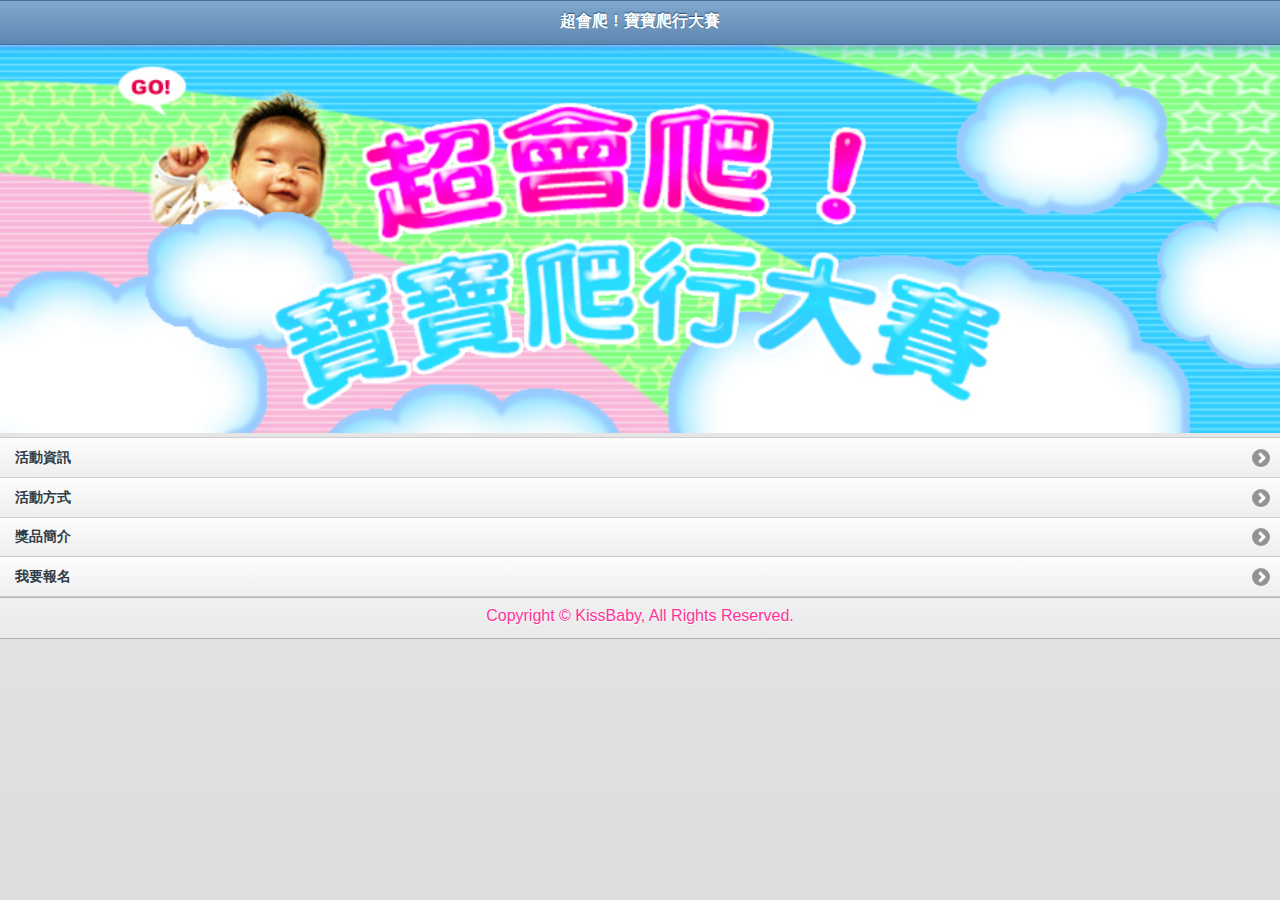
<file: index.html>
<!DOCTYPE html> 
<html>
<head>
<meta charset="utf-8">
<title>jQuery Mobile 網路應用程式</title>
<link href="jquery-mobile/jquery.mobile.theme-1.0.min.css" rel="stylesheet" type="text/css"/>
<link href="jquery-mobile/jquery.mobile.structure-1.0.min.css" rel="stylesheet" type="text/css"/>
<style type="text/css">
@import url("kissbaby.css");

img {
	height: auto;
	width: 100%;
}
</style>
<script src="jquery-mobile/jquery-1.6.4.min.js" type="text/javascript"></script>
<script src="jquery-mobile/jquery.mobile-1.0.min.js" type="text/javascript"></script>
</head> 
<body> 

<div data-role="page" id="page">
	<div data-role="header" data-theme="b">
		<h1>超會爬！寶寶爬行大賽</h1>
	</div>
	<img src="images/mainimg.jpg" width="950" height="288">
	<div data-role="content">	
		<ul data-role="listview">
			<li><a href="#page2">活動資訊</a></li>
            <li><a href="#page3">活動方式</a></li>
			<li><a href="#page4">獎品簡介</a></li>
<li><a href="#page5">我要報名</a></li>
		</ul>		
	</div>
	<div data-role="footer" data-theme="c">
		<h4>Copyright &copy; KissBaby, All Rights Reserved.</h4>
	</div>
</div>

<div data-role="page" id="page2">
	<div data-role="header" data-theme="b">
		<h1>活動資訊</h1>
	</div>
	<img src="images/title01.jpg" width="950" height="133">
	<div data-role="content" data-theme="b">
	  <p>您家的寶貝會爬了嗎？</p>
	  <p>快來參加 KissBaby 寶寶爬行大賽！</p>
	  <p>冠軍將獨得大獎一萬元禮卷，還有更多好康等著您喔！ <br>
      </p>
	  <ul>
	    <li>活動日期：12/23 (日) PM 2:50</li>
	    <li>活動地點：KissBaby 台北總店</li>
	    <li>報名期限：即日起至 12/17(一)</li>
      </ul><iframe src="https://www.google.com/maps/embed?pb=!1m18!1m12!1m3!1d3614.742002457672!2d121.5246919150064!3d25.04282818396829!2m3!1f0!2f0!3f0!3m2!1i1024!2i768!4f13.1!3m3!1m2!1s0x3442a97a6136e51f%3A0xd2134803b8545e0f!2zMTAw5Y-w5YyX5biC5Lit5q2j5Y2A5p2t5bee5Y2X6Lev5LiA5q61MTUtMeiZnw!5e0!3m2!1szh-TW!2stw!4v1575873201184!5m2!1szh-TW!2stw" width="600" height="450" frameborder="0" style="border:0;" allowfullscreen=""></iframe>
    </div>
	<div data-role="footer" data-theme="c">
		<h4>Copyright &copy; KissBaby, All Rights Reserved.</h4>
	</div>
</div>

<div data-role="page" id="page3">
	<div data-role="header" data-theme="b">
		<h1>活動方式</h1>
	</div>
	<img src="images/title02.jpg" width="950" height="133">
	<div data-role="content" data-theme="b">
      <div class="ui-grid-a">
        <div class="ui-block-a">
          <h3>報名方式</h3>
          <ul>
            <li>請從首頁點選「我要報名」鈕, 進入該頁面輸入您的報名資料。</li>
            <li>本網站收到報名訊息後，會立刻發送 Email 確認報名資料, 確認後即可獲得參加憑證。</li>
            <li>活動當日請憑證入場。</li>
          </ul>
        </div>
        <div class="ui-block-b">
          <h3>活動流程與注意事項</h3>
          <ul>
            <li>活動開始時間：PM 02:50 </li>
            <li>開放入場時間：PM 01:30</li>
            <li>建議您提前抵達現場，以聽取現場流程說明。</li>
            <li>請自行準備能吸引寶寶爬行的玩具或物品。</li>
          </ul>
        </div>
      </div>
	</div>
	<div data-role="footer" data-theme="c">
		<h4>Copyright &copy; KissBaby, All Rights Reserved.</h4>
	</div>
</div>

<div data-role="page" id="page4">
	<div data-role="header" data-theme="b">
		<h1>獎品簡介</h1>
	</div>
	<img src="images/title03.jpg" width="950" height="133">
	<div data-role="content">
	  <div data-role="collapsible-set">
	    <div data-role="collapsible" data-theme="b">
	      <h3>報名獎： 5 名</h3>
	      <p>前 5 位報名的寶寶, 致贈 KissBaby 新型奶瓶一個</p>
        </div>
	    <div data-collapsed="true" data-role="collapsible" data-theme="b">
	      <h3>投票獎： 10 名</h3>
	      <p>參與冠軍預測活動者, 抽出其中 10 名, 致贈 KissBaby 禮券 $500 元</p>
        </div>
	    <div data-collapsed="true" data-role="collapsible" data-theme="b">
	      <h3>活動獎： 3 名</h3>
	      <p>現場參加活動獲得前 3 名的寶寶, 還可獲得下列大獎： </p>
	      <ul>
	        <li>頭獎 1 名：寶寶衣服 3 套 + KissBaby 禮券 $10000 元</li>
	        <li>貳獎 1 名：寶寶衣服 2 套 + KissBaby 禮券 $8000元</li>
	        <li>參獎 1 名：寶寶衣服 1 套 + KissBaby 禮券 $5000元</li>
          </ul>
        </div>
      </div>
	</div>
	<div data-role="footer" data-theme="c">
		<h4>Copyright &copy; KissBaby, All Rights Reserved.</h4>
	</div>
</div>

<div data-role="page" id="page5">
  <div data-role="header" data-theme="b">
    <h1>我要報名</h1>
  </div>
  <img src="images/title04.jpg" width="950" height="133">
  <div data-role="content" data-theme="b">
    <p>前五位報名者可獲得 KissBaby 新型奶瓶一個！行動要快唷</p>
    <form name="form1" method="get" action="mailto:service@flsg.com.tw">
      <div data-role="fieldcontain">
        <label for="textinput2">您的姓名:</label>
        <input type="text" name="textinput2" id="textinput2" value=""  />
      </div>
      <div data-role="fieldcontain">
        <label for="textinput">連絡電話:</label>
        <input type="text" name="textinput" id="textinput" value=""  />
      </div>
      <div data-role="fieldcontain">
        <label for="textarea">請寫下寶寶的姓名、年齡、注意事項:</label>
        <textarea cols="40" rows="8" name="textarea" id="textarea"></textarea>
        <input type="submit" value="寄出報名資料" />
      </div>
    </form>
    <p>&nbsp;</p>
  </div>
  <div data-role="footer" data-theme="c">
    <h4>Copyright &copy; KissBaby, All Rights Reserved.</h4>
  </div>
</div>
</body>
</html>
</file>
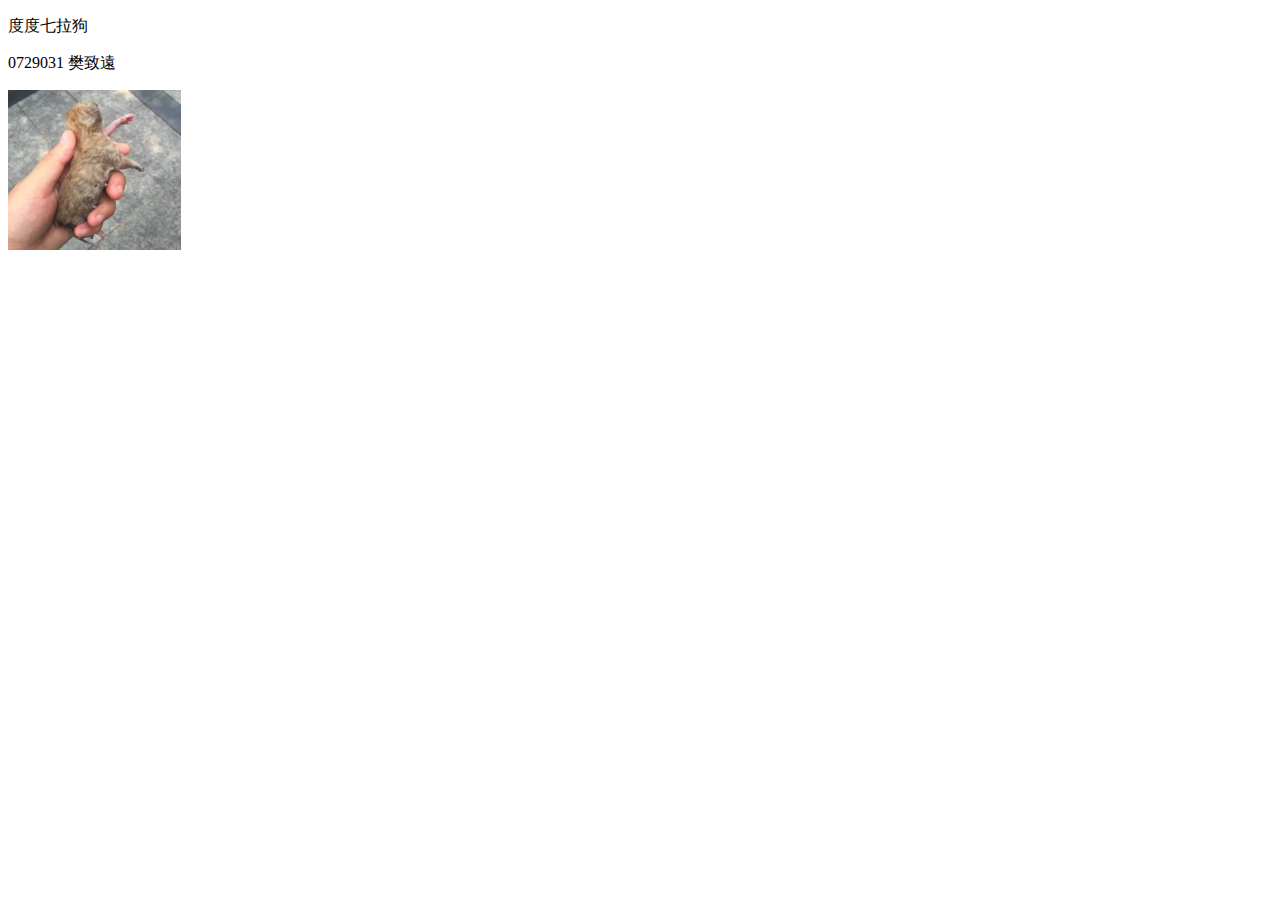
<file: 789.html>
<!DOCTYPE html PUBLIC "-//W3C//DTD XHTML 1.0 Transitional//EN" "http://www.w3.org/TR/xhtml1/DTD/xhtml1-transitional.dtd">
<html xmlns="http://www.w3.org/1999/xhtml">
<head>
<meta http-equiv="Content-Type" content="text/html; charset=utf-8" />
<title>無標題文件</title>
</head>

<body>
<p>度度七拉狗
</p>
<p>0729031 樊致遠</p>
<p><img src="1521033221401nq718r9176.jpg" width="173" height="160" /></p>
</body>
</html>
</file>
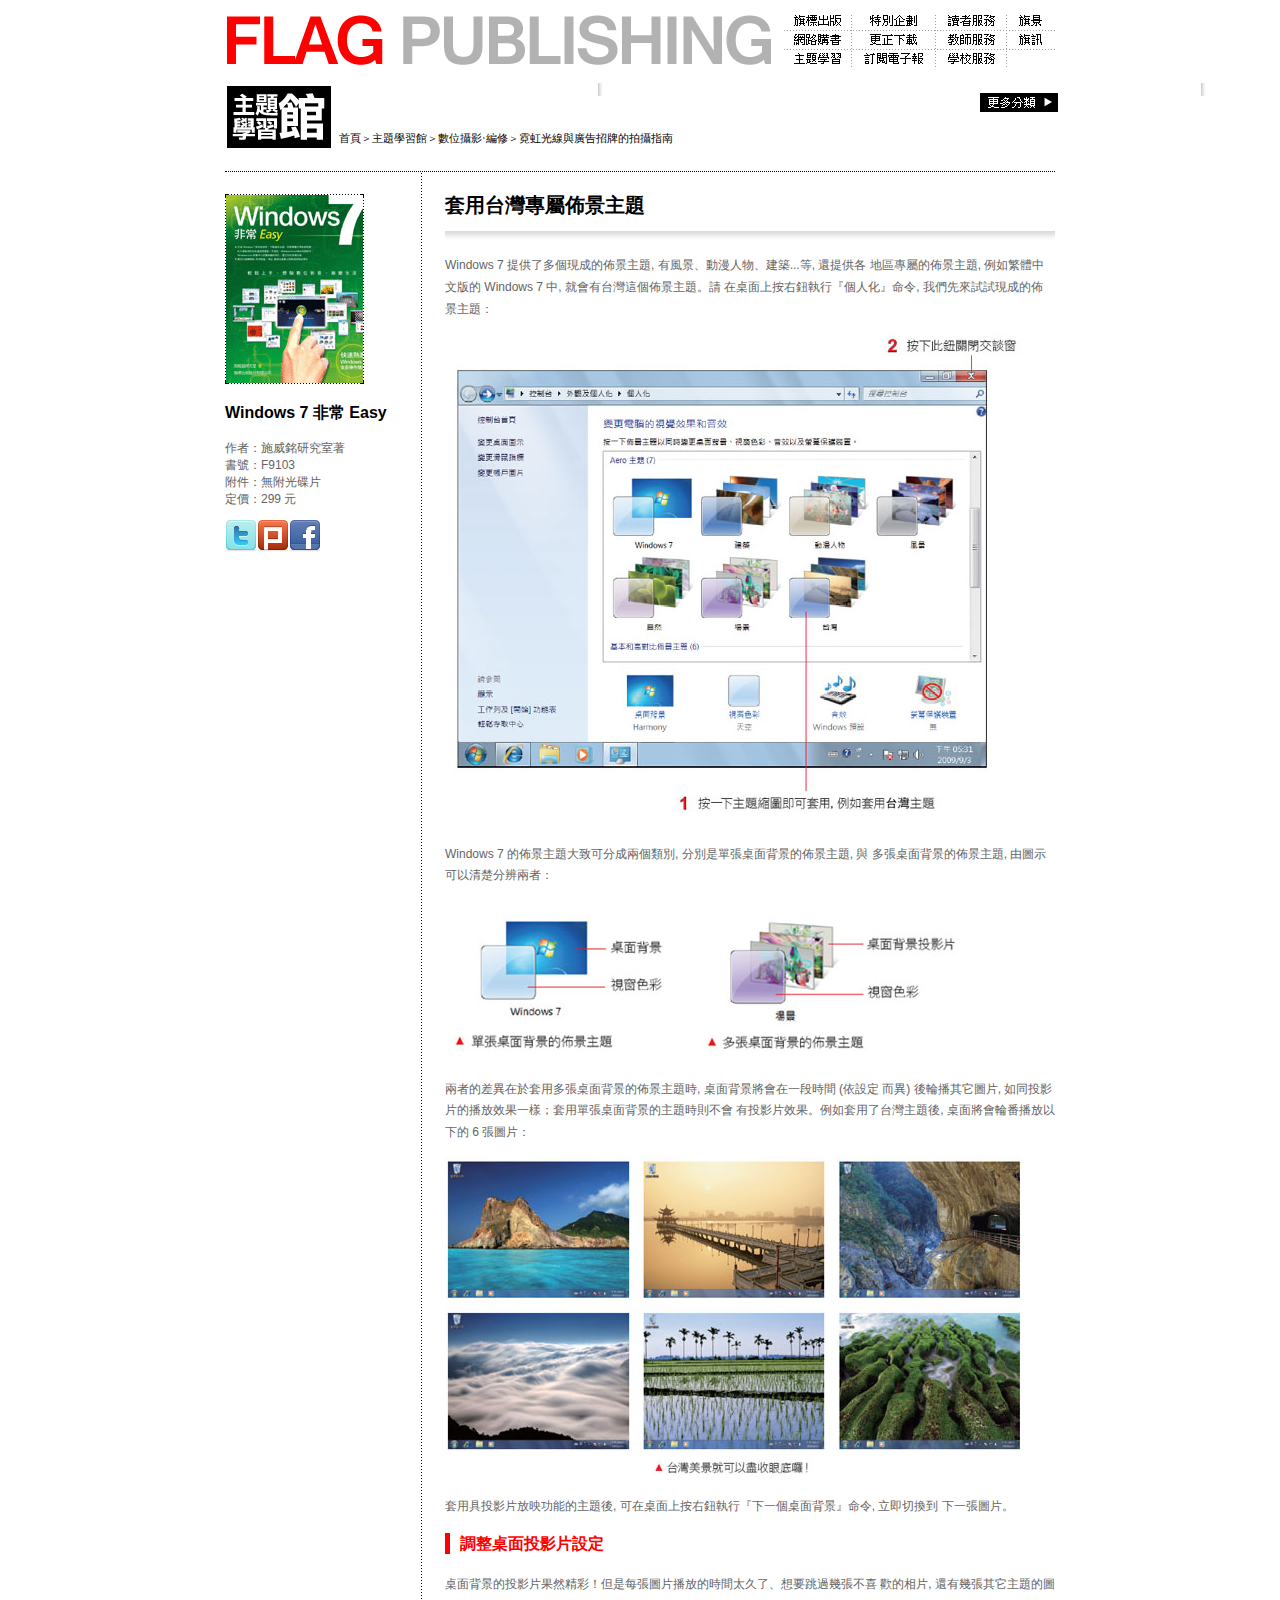
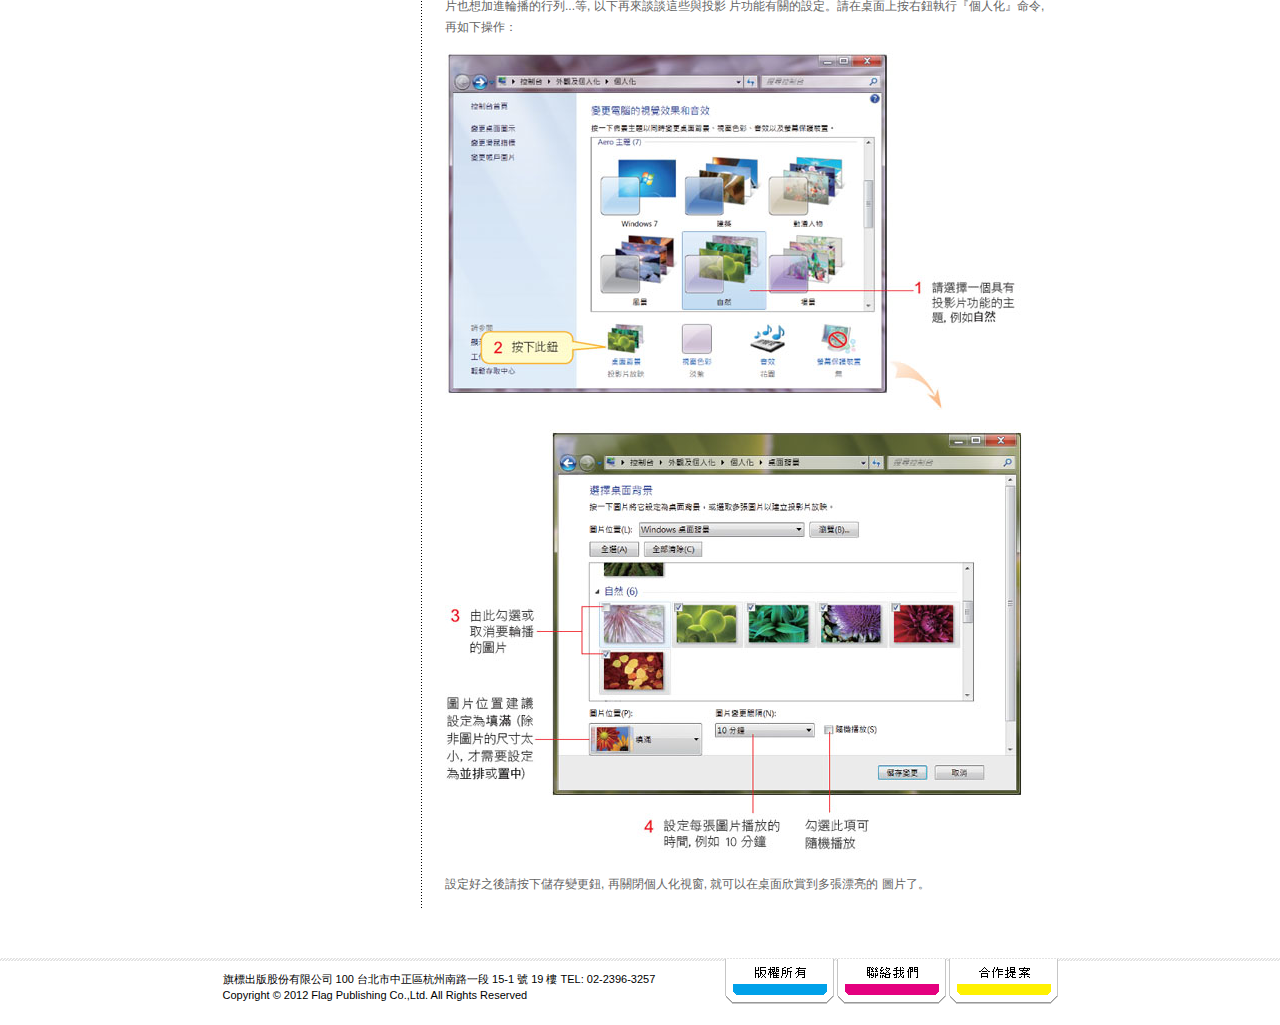
<file: A.html>
<!doctype html>
<html><!-- InstanceBegin template="/Templates/ex07-01.dwt" codeOutsideHTMLIsLocked="false" -->
<head>
<meta charset="utf-8">
<!-- InstanceBeginEditable name="doctitle" -->
<title>FLAG 主題學習館</title>
<!-- InstanceEndEditable -->
<script type="text/javascript">
function MM_callJS(jsStr) { //v2.0
  return eval(jsStr)
}
</script>
<link href="ch07.css" rel="stylesheet" type="text/css" />
<!-- InstanceBeginEditable name="head" -->
<!-- InstanceEndEditable -->
</head>
<body>
<div id="header"><a href="index.html"><img src="images/header_logo.gif" alt="FLAG PUBLISHING" width="850" height="80" border="0" /></a></div>
<div id="content">
  <div id="contentTop"><img src="images/title_learn.gif" width="104" height="62" alt="主題學習館" />
    <p>首頁＞主題學習館＞數位攝影‧編修＞霓虹光線與廣告招牌的拍攝指南</p>
    <img src="images/more.gif" alt="更多分類" width="78" height="19" class="more" /></div>
  <div id="article">
    <div id="articleL">
      <p><!-- InstanceBeginEditable name="book_img" --><img src="images/book2/book_cover.jpg" width="139" height="190"><!-- InstanceEndEditable --></p>
      <!-- InstanceBeginEditable name="book_test" -->
      <h3>Windows 7 非常 Easy</h3>
      <p>作者：施威銘研究室著<br />
        書號：F9103<br />
        附件：無附光碟片<br />
        定價：299 元</p>
      <!-- InstanceEndEditable -->
      <p><img src="images/icon_twitter.png" alt="推薦本文到 Twitter" width="32" height="32" class="styleIcon" onClick="MM_callJS('void(window.open(\'http://twitter.com/home/?status=\'.concat(encodeURIComponent(document.title)) .concat(\' \') .concat (encodeURIComponent(location.href))));')"><img src="images/icon_plurk.png" alt="推薦本文到 Plurk" width="32" height="32" class="styleIcon" onClick="MM_callJS('void(window.open(\'http://www.plurk.com/?qualifier=shares&amp;status=\' .concat(encodeURIComponent(location.href)) .concat(\' \') .concat(\'(\') .concat(encodeURIComponent(document.title)) .concat(\')\')));')"><img src="images/icon_facebook.png" alt="推薦本文到 Facebook" width="32" height="32" class="styleIcon" onClick="MM_callJS('void(window.open(\'http://www.facebook.com/share.php?u=\'.concat(encodeURIComponent(location.href))));')"></p>
    </div>
    <div id="articleR"><!-- InstanceBeginEditable name="book_content" -->
      <h1>套用台灣專屬佈景主題</h1>
      <p>Windows 7 提供了多個現成的佈景主題, 有風景、動漫人物、建築...等, 還提供各 地區專屬的佈景主題, 例如繁體中文版的 Windows 7 中, 就會有台灣這個佈景主題。請 在桌面上按右鈕執行『個人化』命令, 我們先來試試現成的佈景主題：</p>
      <p><img src="images/book2/book2-1.jpg" width="580" height="492" /></p>
      <p>Windows 7 的佈景主題大致可分成兩個類別, 分別是單張桌面背景的佈景主題, 與      多張桌面背景的佈景主題, 由圖示可以清楚分辨兩者：</p>
      <p><img src="images/book2/book2-2.jpg" width="520" height="160" /></p>
      <p>兩者的差異在於套用多張桌面背景的佈景主題時, 桌面背景將會在一段時間 (依設定         而異) 後輪播其它圖片, 如同投影片的播放效果一樣；套用單張桌面背景的主題時則不會         有投影片效果。例如套用了台灣主題後, 桌面將會輪番播放以下的 6 張圖片： </p>
      <p><img src="images/book2/book2-3.jpg" width="580" height="321" /></p>
      <p>套用具投影片放映功能的主題後, 可在桌面上按右鈕執行『下一個桌面背景』命令, 立即切換到           下一張圖片。</p>
      <h2>調整桌面投影片設定</h2>
      <p>桌面背景的投影片果然精彩！但是每張圖片播放的時間太久了、想要跳過幾張不喜 歡的相片, 還有幾張其它主題的圖片也想加進輪播的行列...等, 以下再來談談這些與投影 片功能有關的設定。請在桌面上按右鈕執行『個人化』命令, 再如下操作：</p>
      <p><img src="images/book2/book2-4.jpg" width="580" height="359" /></p>
      <p><img src="images/book2/book2-5.jpg" width="580" height="425" /></p>
      <p>設定好之後請按下儲存變更鈕, 再關閉個人化視窗, 就可以在桌面欣賞到多張漂亮的           圖片了。</p>
    <!-- InstanceEndEditable -->
      <div class="clearboth"></div>
    </div>
  </div>
</div>
<div id="footer">
  <div id="footerBox">
    <div id="copyright">旗標出版股份有限公司   100 台北市中正區杭州南路一段 15-1 號 19 樓  TEL: 02-2396-3257<br />
      Copyright © 2012 Flag Publishing Co.,Ltd. All Rights Reserved</div>
    <ul>
      <li><a href="#"><img src="images/footer_menu3.gif" alt="合作提案" /></a></li>
      <li><a href="#"><img src="images/footer_menu2.gif" alt="聯絡我們" /></a></li>
      <li><a href="#"><img src="images/footer_menu1.gif" alt="版權所有" /></a></li>
    </ul>
  </div>
</div>
</body>
<!-- InstanceEnd --></html>
</file>
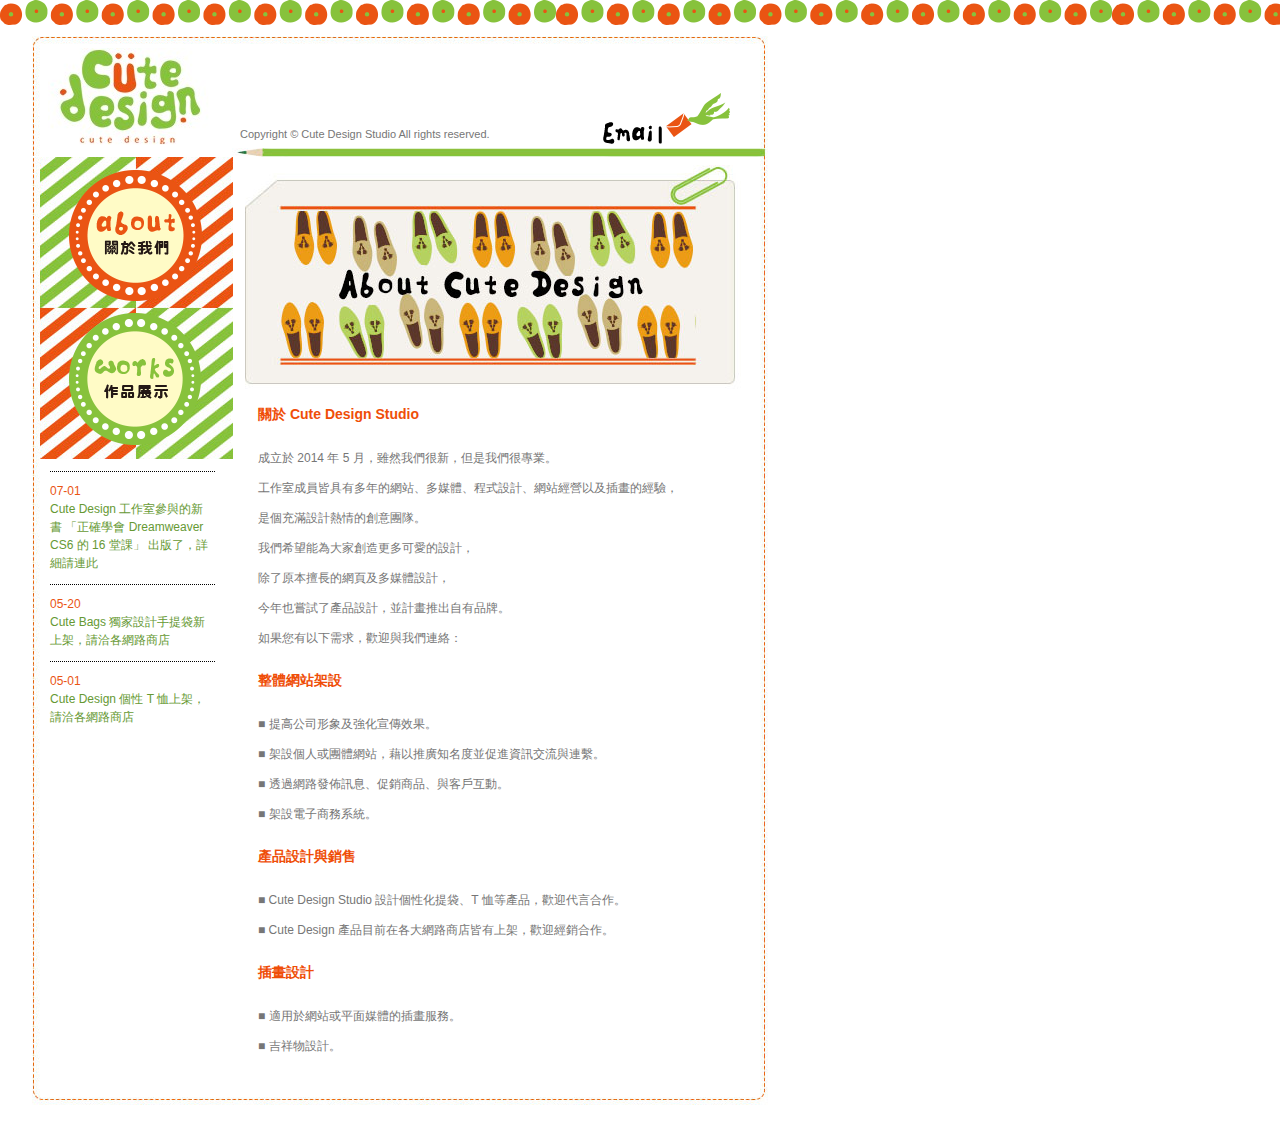
<file: about.html>
<!DOCTYPE html PUBLIC "-//W3C//DTD XHTML 1.0 Transitional//EN" "http://www.w3.org/TR/xhtml1/DTD/xhtml1-transitional.dtd">
<html xmlns="http://www.w3.org/1999/xhtml">
<head>
<meta http-equiv="Content-Type" content="text/html; charset=utf-8" />
<title>Cute Design Studio</title>
<link href="website.css" rel="stylesheet" type="text/css" />
</head>

<body>
<div id="header"><a href="index.html"><img src="images/main_logo.jpg" alt="logo" width="167" height="101"class="headerLogo noborder transition" /></a><span class="headerCopy">Copyright © Cute Design Studio All rights reserved.</span><a href="mailto:service@flag.com.tw"><img src="images/email.png" alt="聯絡我們" width="150" height="51" class="email" /></a></div>
<div id="content">
  <div id="contentL">
    <div id="sidemenu"><a href="about.html"><img src="images/about_btn.png" alt="關於我們" width="162" height="144" class="noborder transition" /></a><a href="works.html"><img src="images/works_btn.png" alt="作品展示" width="162" height="144" class="noborder transition" /></a></div>
    <div id="listNew">
      <p><span class="date">07-01</span><br />
        <a href="http://www.flag.com.tw" target="_blank">Cute Design 工作室參與的新書 「正確學會 Dreamweaver CS6 的 16 堂課」 出版了，詳細請連此</a></p>
      <p><span class="date">05-20</span><br />
        <a href="works.html#bags">Cute Bags 獨家設計手提袋新上架，請洽各網路商店</a></p>
      <p><span class="date">05-01</span><br />
        <a href="works.html#tshirts">Cute Design 個性 T 恤上架，請洽各網路商店</a></p>
    </div>
  </div>
  <div id="contentR"><img src="images/titles_about.jpg" width="500" height="242" class="topPhoto" />
    <div id="contentMain">
      <p class="subtitle">關於 Cute Design Studio</p>
      <p> 成立於 2014 年 5 月，雖然我們很新，但是我們很專業。<br />
      工作室成員皆具有多年的網站、多媒體、程式設計、網站經營以及插畫的經驗，<br />
      是個充滿設計熱情的創意團隊。<br />
      我們希望能為大家創造更多可愛的設計，<br />
除了原本擅長的網頁及多媒體設計，<br />
今年也嘗試了產品設計，並計畫推出自有品牌。<br />
如果您有以下需求，歡迎與我們連絡：</p>
      <p class="subtitle">整體網站架設</p>
      <p> ■ 提高公司形象及強化宣傳效果。 <br />
        ■ 架設個人或團體網站，藉以推廣知名度並促進資訊交流與連繫。 <br />
        ■ 透過網路發佈訊息、促銷商品、與客戶互動。 <br />
        ■ 架設電子商務系統。      </p>
      <p class="subtitle">產品設計與銷售 </p>
      <p> ■ Cute Design Studio 設計個性化提袋、T 恤等產品，歡迎代言合作。<br />
        ■ Cute Design 產品目前在各大網路商店皆有上架，歡迎經銷合作。</p>
      <p class="subtitle">插畫設計</p>
      <p> ■ 適用於網站或平面媒體的插畫服務。 <br />
        ■ 吉祥物設計。<br />
      </p>
    </div>
  </div>
</div>
<div id="footer"></div>
</body>
</html>
</file>
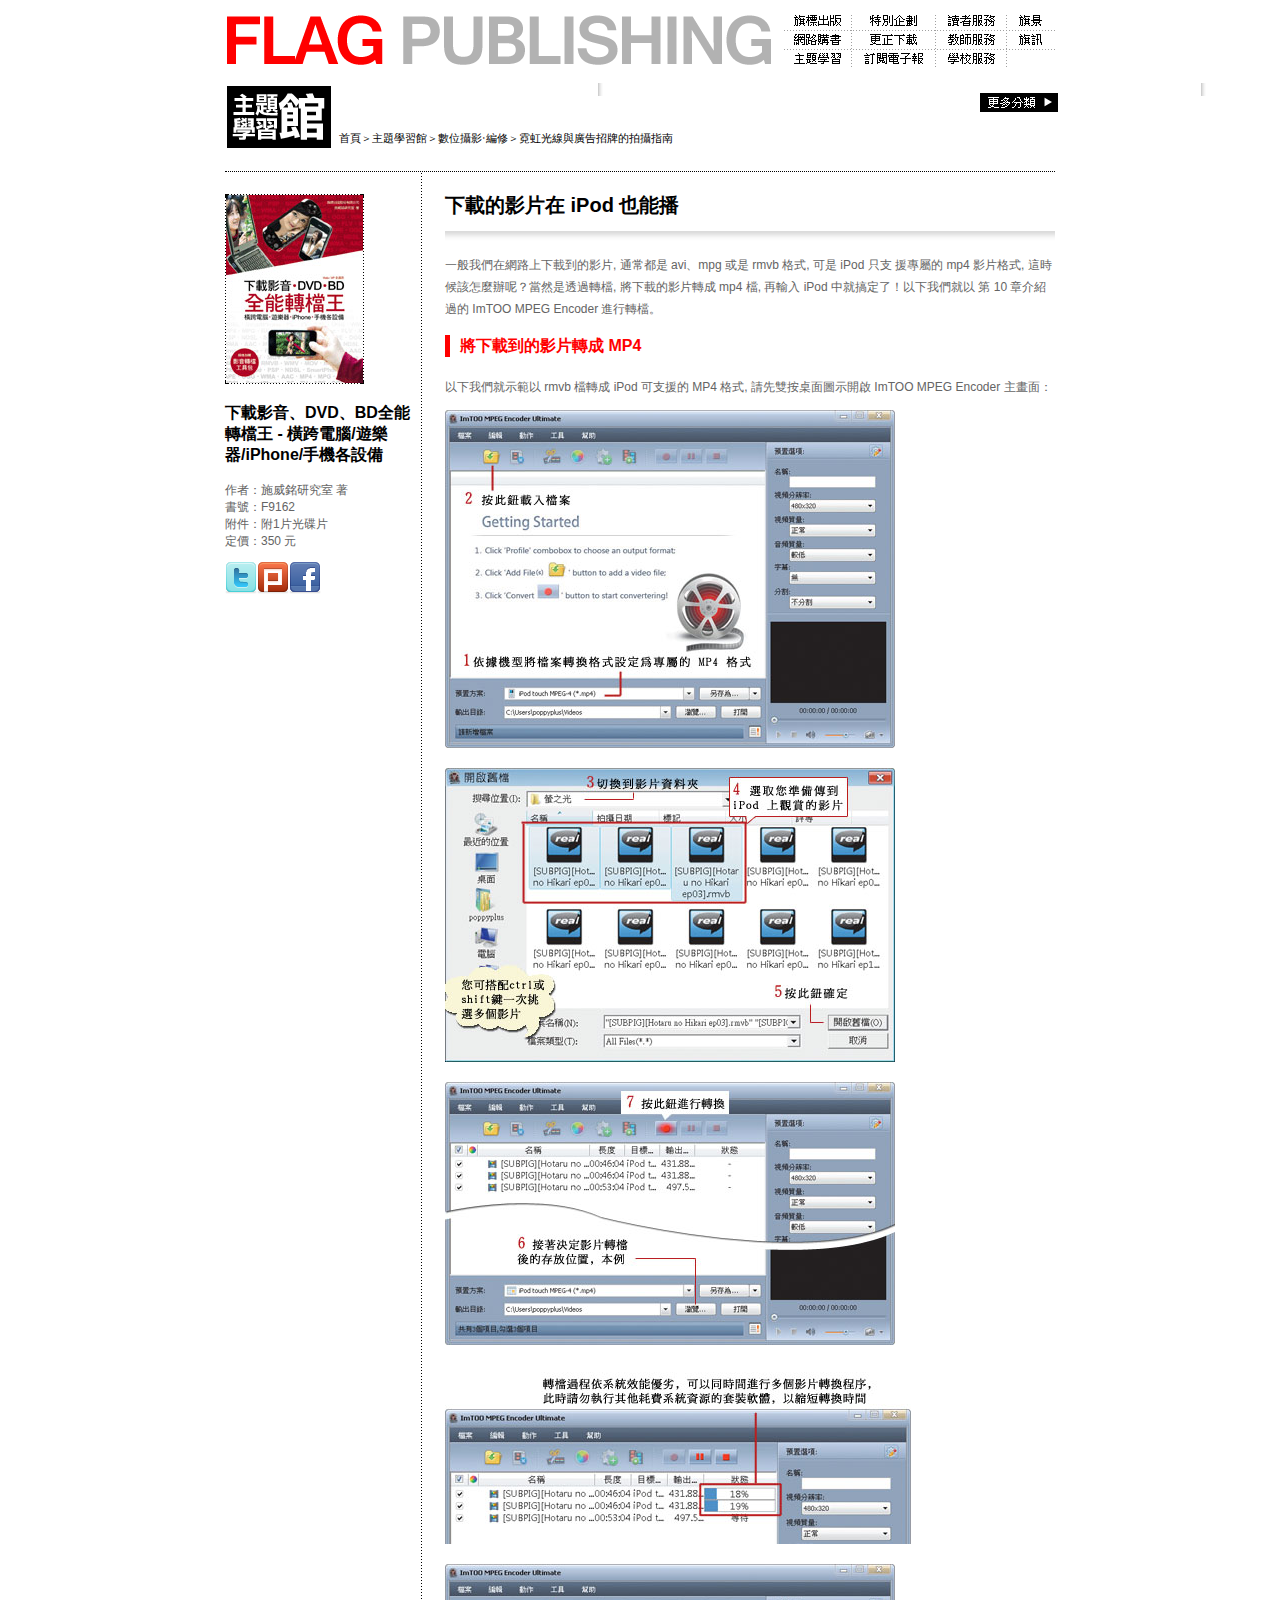
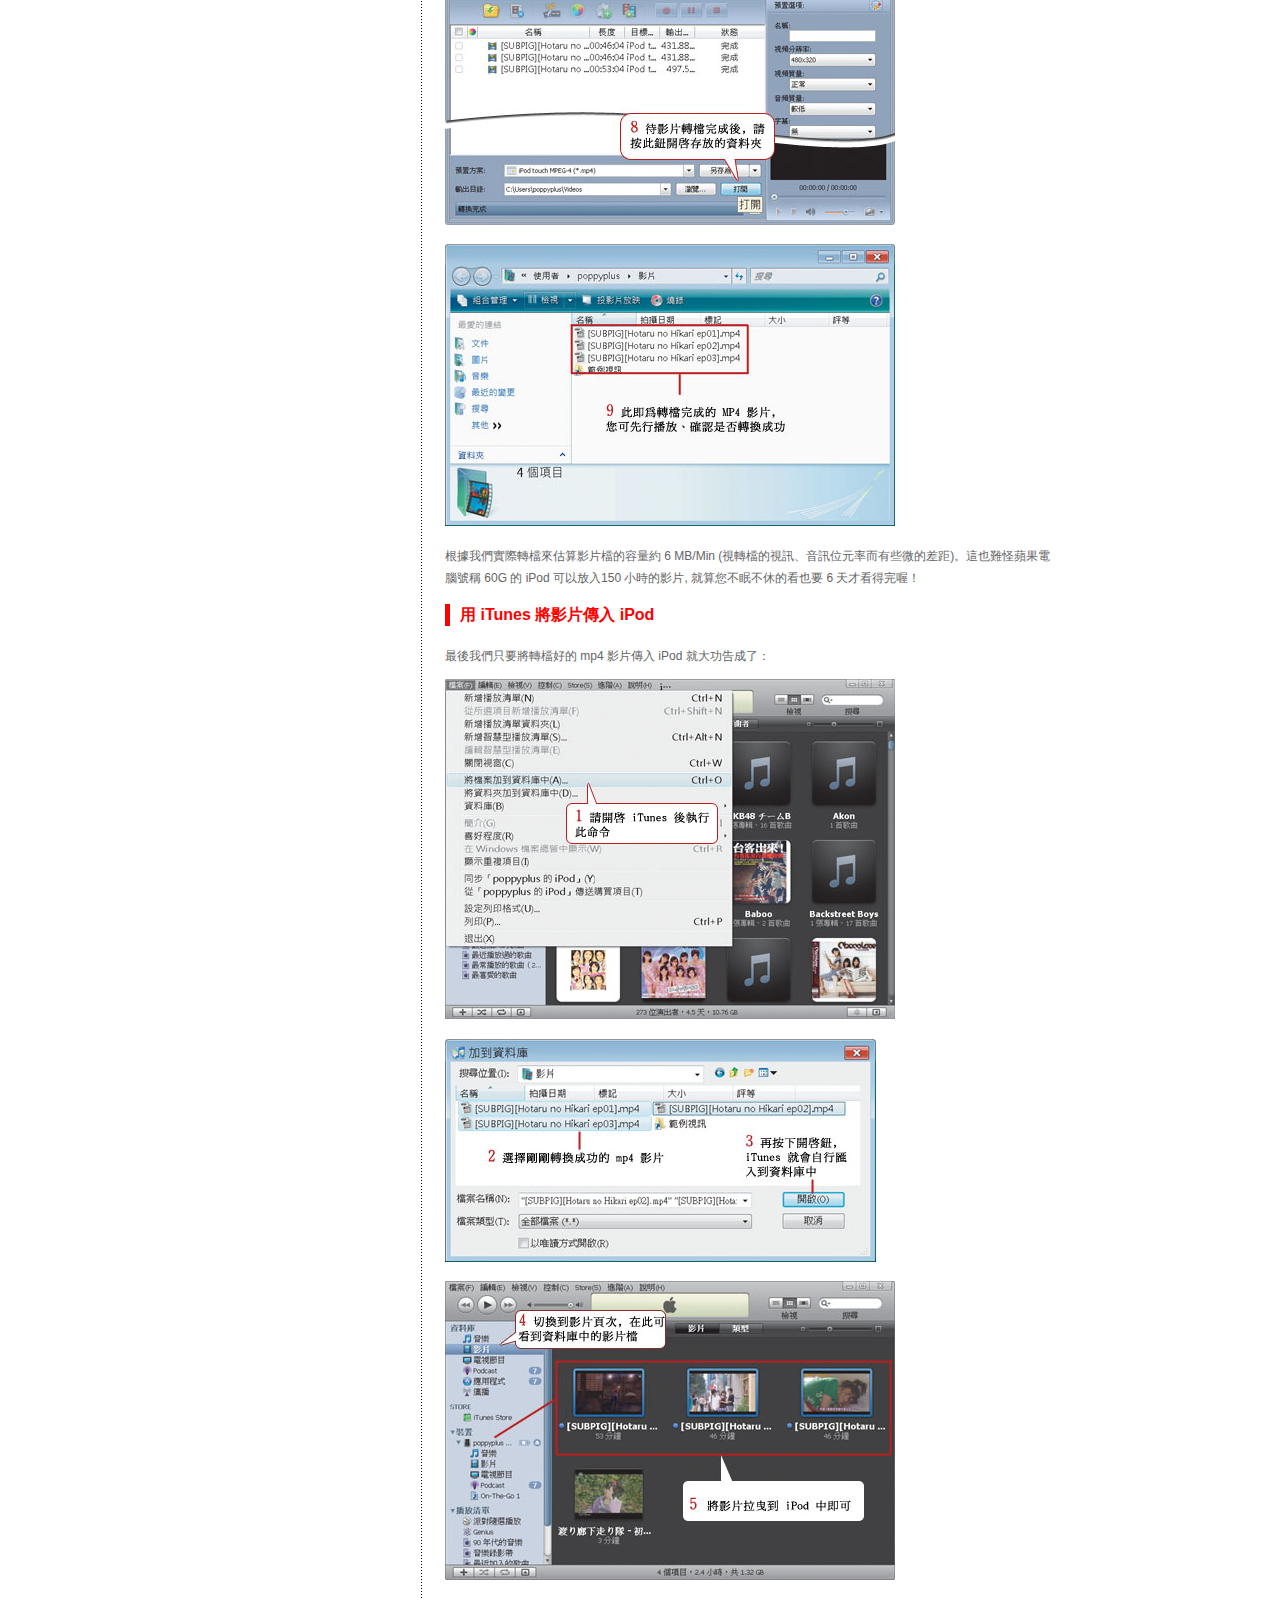
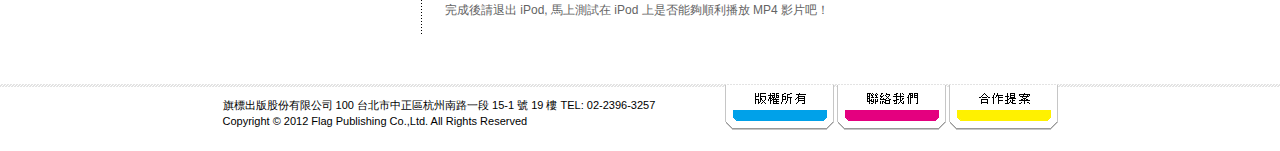
<file: B.html>
<!doctype html>
<html><!-- InstanceBegin template="/Templates/ex07-01.dwt" codeOutsideHTMLIsLocked="false" -->
<head>
<meta charset="utf-8">
<!-- InstanceBeginEditable name="doctitle" -->
<title>FLAG 主題學習館</title>
<!-- InstanceEndEditable -->
<script type="text/javascript">
function MM_callJS(jsStr) { //v2.0
  return eval(jsStr)
}
</script>
<link href="ch07.css" rel="stylesheet" type="text/css" />
<!-- InstanceBeginEditable name="head" -->
<!-- InstanceEndEditable -->
</head>
<body>
<div id="header"><a href="index.html"><img src="images/header_logo.gif" alt="FLAG PUBLISHING" width="850" height="80" border="0" /></a></div>
<div id="content">
  <div id="contentTop"><img src="images/title_learn.gif" width="104" height="62" alt="主題學習館" />
    <p>首頁＞主題學習館＞數位攝影‧編修＞霓虹光線與廣告招牌的拍攝指南</p>
    <img src="images/more.gif" alt="更多分類" width="78" height="19" class="more" /></div>
  <div id="article">
    <div id="articleL">
      <p><!-- InstanceBeginEditable name="book_img" --><img src="images/book3/book_cover.jpg" width="139" height="190"><!-- InstanceEndEditable --></p>
      <!-- InstanceBeginEditable name="book_test" -->
      <h3>下載影音、DVD、BD全能轉檔王 - 橫跨電腦/遊樂器/iPhone/手機各設備</h3>
      <p>作者：施威銘研究室 著<br />
        書號：F9162<br />
        附件：附1片光碟片<br />
        定價：350 元</p>
      <!-- InstanceEndEditable -->
      <p><img src="images/icon_twitter.png" alt="推薦本文到 Twitter" width="32" height="32" class="styleIcon" onClick="MM_callJS('void(window.open(\'http://twitter.com/home/?status=\'.concat(encodeURIComponent(document.title)) .concat(\' \') .concat (encodeURIComponent(location.href))));')"><img src="images/icon_plurk.png" alt="推薦本文到 Plurk" width="32" height="32" class="styleIcon" onClick="MM_callJS('void(window.open(\'http://www.plurk.com/?qualifier=shares&amp;status=\' .concat(encodeURIComponent(location.href)) .concat(\' \') .concat(\'(\') .concat(encodeURIComponent(document.title)) .concat(\')\')));')"><img src="images/icon_facebook.png" alt="推薦本文到 Facebook" width="32" height="32" class="styleIcon" onClick="MM_callJS('void(window.open(\'http://www.facebook.com/share.php?u=\'.concat(encodeURIComponent(location.href))));')"></p>
    </div>
    <div id="articleR"><!-- InstanceBeginEditable name="book_content" -->
      <h1>下載的影片在 iPod 也能播</h1>
      <p>一般我們在網路上下載到的影片, 通常都是 avi、mpg 或是 rmvb 格式, 可是 iPod 只支 援專屬的 mp4 影片格式, 這時候該怎麼辦呢？當然是透過轉檔, 將下載的影片轉成 mp4 檔, 再輸入 iPod 中就搞定了！以下我們就以 第 10 章介紹過的 ImTOO MPEG Encoder 進行轉檔。</p>
      <h2>將下載到的影片轉成 MP4</h2>
      <p>以下我們就示範以 rmvb 檔轉成 iPod 可支援的 MP4 格式, 請先雙按桌面圖示開啟 ImTOO MPEG Encoder 主畫面：</p>
      <p><img src="images/book3/book3-1.jpg" width="450" height="338" /></p>
      <p><img src="images/book3/book3-2.jpg" width="450" height="294" /></p>
      <p><img src="images/book3/book3-3.jpg" width="450" height="263" /></p>
      <p><img src="images/book3/book3-4.jpg" width="466" height="180" /></p>
      <p><img src="images/book3/book3-5.jpg" width="450" height="261" /></p>
      <p><img src="images/book3/book3-6.jpg" width="450" height="282" /></p>
      <p>根據我們實際轉檔來估算影片檔的容量約 6 MB/Min (視轉檔的視訊、音訊位元率而有些微的差距)。這也難怪蘋果電腦號稱 60G 的 iPod   可以放入150 小時的影片, 就算您不眠不休的看也要 6 天才看得完喔！ </p>
      <h2> 用 iTunes 將影片傳入 iPod</h2>
      <p>最後我們只要將轉檔好的 mp4 影片傳入 iPod 就大功告成了： </p>
      <p><img src="images/book3/book3-7.jpg" width="450" height="340" /></p>
      <p><img src="images/book3/book3-8.jpg" width="431" height="223" /></p>
      <p><img src="images/book3/book3-9.jpg" width="450" height="299" /></p>
      <p>完成後請退出 iPod, 馬上測試在 iPod 上是否能夠順利播放 MP4 影片吧！</p>
    <!-- InstanceEndEditable -->
      <div class="clearboth"></div>
    </div>
  </div>
</div>
<div id="footer">
  <div id="footerBox">
    <div id="copyright">旗標出版股份有限公司   100 台北市中正區杭州南路一段 15-1 號 19 樓  TEL: 02-2396-3257<br />
      Copyright © 2012 Flag Publishing Co.,Ltd. All Rights Reserved</div>
    <ul>
      <li><a href="#"><img src="images/footer_menu3.gif" alt="合作提案" /></a></li>
      <li><a href="#"><img src="images/footer_menu2.gif" alt="聯絡我們" /></a></li>
      <li><a href="#"><img src="images/footer_menu1.gif" alt="版權所有" /></a></li>
    </ul>
  </div>
</div>
</body>
<!-- InstanceEnd --></html>
</file>
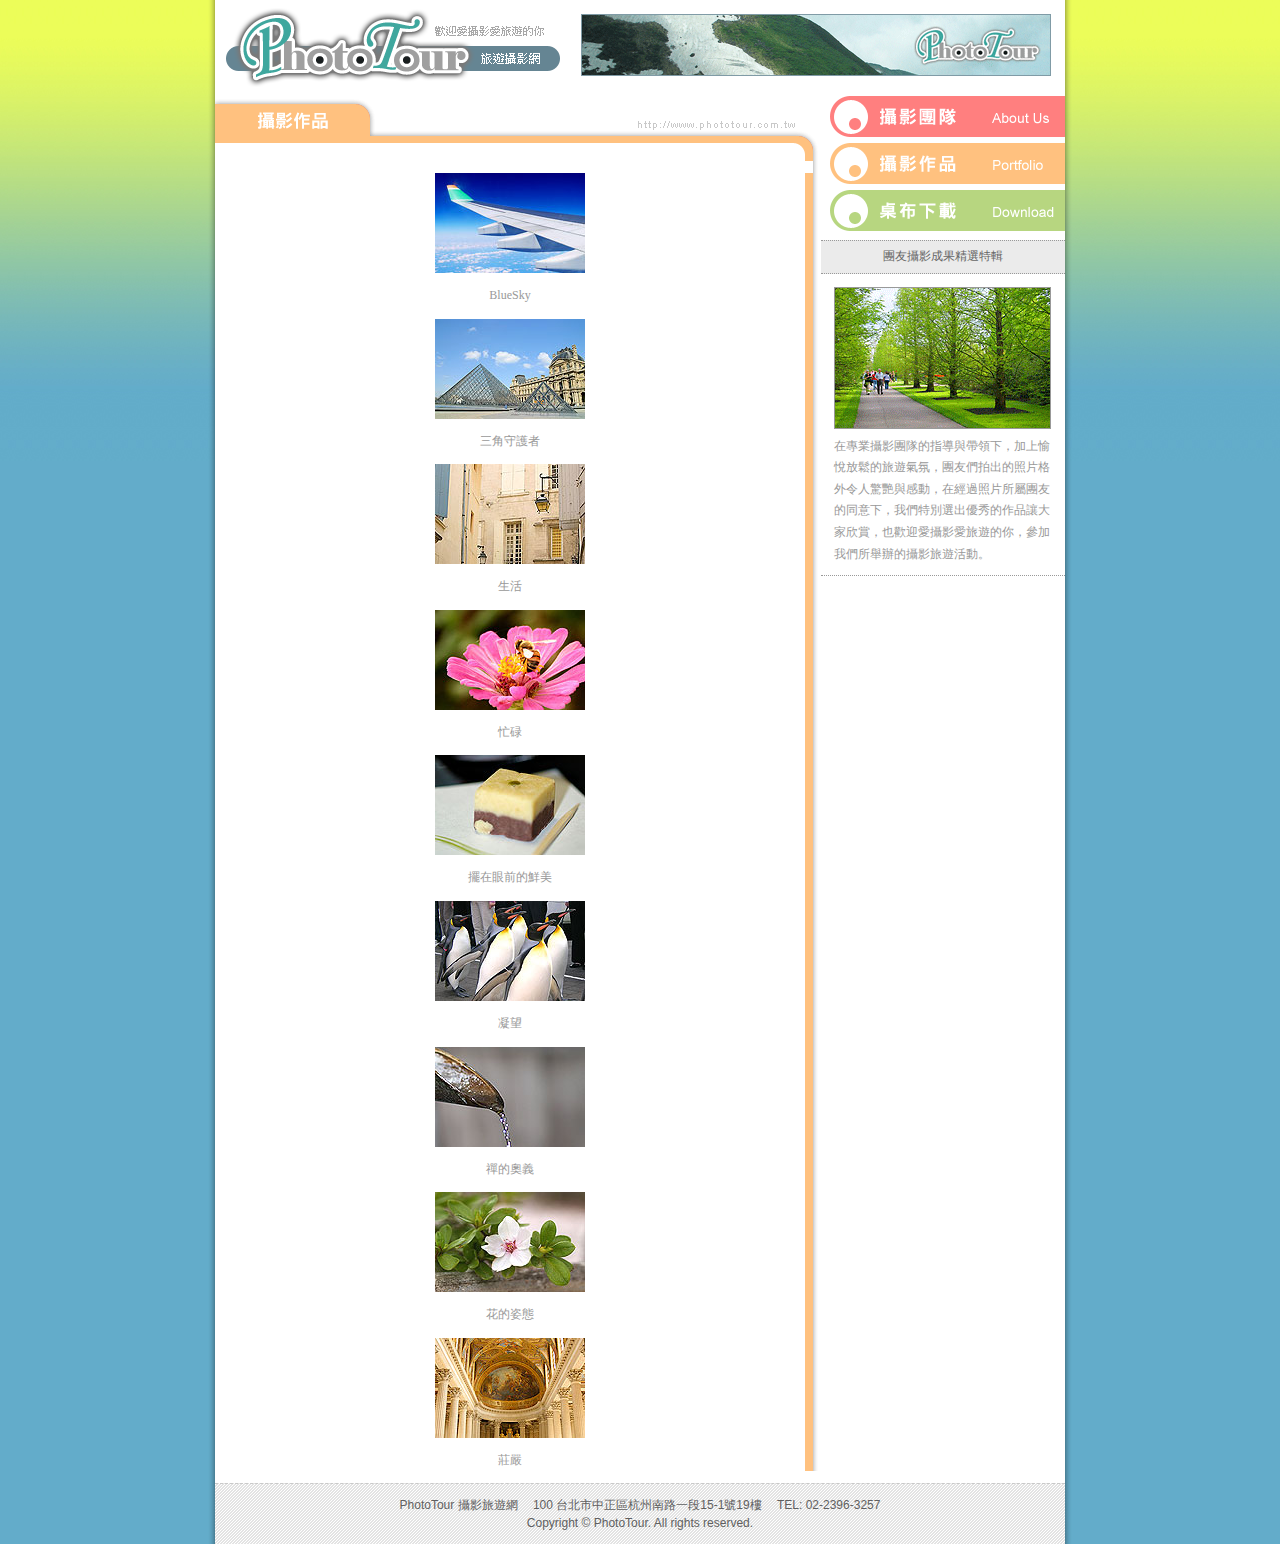
<file: ch10-01.html>
<!DOCTYPE html PUBLIC "-//W3C//DTD XHTML 1.0 Transitional//EN" "http://www.w3.org/TR/xhtml1/DTD/xhtml1-transitional.dtd">
<html xmlns="http://www.w3.org/1999/xhtml">
<head>
<meta http-equiv="Content-Type" content="text/html; charset=utf-8" />
<title>PhotoTour 旅遊攝影網 :: 歡迎愛旅遊愛攝影的你 ::</title>
<link href="ch10-01.css" rel="stylesheet" type="text/css" media="all" />
</head>
<body>
<div id="bgzone">
  <div id="header"><a href="index.html"><img src="images/logo.gif" alt="PhotoTour 旅遊攝影網" width="336" height="80" id="logo" /></a><img src="images/banner.gif" alt="Banner" width="468" height="60" id="banner" /></div>
  <div id="mainContent">
    <div id="sideR">
      <ul id="menu">
        <li class="about"><a href="about.html"><span>ABOUT US</span></a></li>
        <li class="photo"><a href="photo.html"><span>PORTFOLIO</span></a></li>
        <li class="dl"><a href="dl.html"><span>DOWNLOAD</span></a></li>
      </ul>
      <div class="right_title">團友攝影成果精選特輯</div>
      <div id="photozone"><img src="images/photo_pickup.gif" width="215" height="140" alt="團友精選照片" />
        <p>在專業攝影團隊的指導與帶領下，加上愉悅放鬆的旅遊氣氛，團友們拍出的照片格外令人驚艷與感動，在經過照片所屬團友的同意下，我們特別選出優秀的作品讓大家欣賞，也歡迎愛攝影愛旅遊的你，參加我們所舉辦的攝影旅遊活動。</p>
      </div>
    </div>
    <div id="sideL">
      <div class="sideTitle"><img src="images/menu_title2.gif" width="603" height="65" alt="攝影作品" /></div>
      <div id="contentPhoto">
        <div class="photolist">
          <p><img src="images/photos/001s.jpg" width="150" height="100" /></p>
          <p>BlueSky</p>
        </div>
        <div class="photolist">
          <p><img src="images/photos/002s.jpg" width="150" height="100" /></p>
          <p>三角守護者</p>
        </div>
        <div class="photolist">
          <p><img src="images/photos/003s.jpg" width="150" height="100" /></p>
          <p>生活</p>
        </div>
        <div class="photolist">
          <p><img src="images/photos/004s.jpg" width="150" height="100" /></p>
          <p>忙碌</p>
        </div>
        <div class="photolist">
          <p><img src="images/photos/005s.jpg" width="150" height="100" /></p>
          <p>擺在眼前的鮮美</p>
        </div>
        <div class="photolist">
          <p><img src="images/photos/006s.jpg" width="150" height="100" /></p>
          <p>凝望</p>
        </div>
        <div class="photolist">
          <p><img src="images/photos/007s.jpg" width="150" height="100" /></p>
          <p>禪的奧義</p>
        </div>
        <div class="photolist">
          <p><img src="images/photos/008s.jpg" width="150" height="100" /></p>
          <p>花的姿態</p>
        </div>
        <div class="photolist">
          <p><img src="images/photos/009s.jpg" width="150" height="100" /></p>
          <p>莊嚴</p>
        </div>
      </div>
    </div>
  </div>
  <div id="footer">PhotoTour 攝影旅遊網　   100 台北市中正區杭州南路一段15-1號19樓　  TEL: 02-2396-3257<br />
    Copyright  ©  PhotoTour. All rights reserved.</div>
</div>
</body>
</html>
</file>
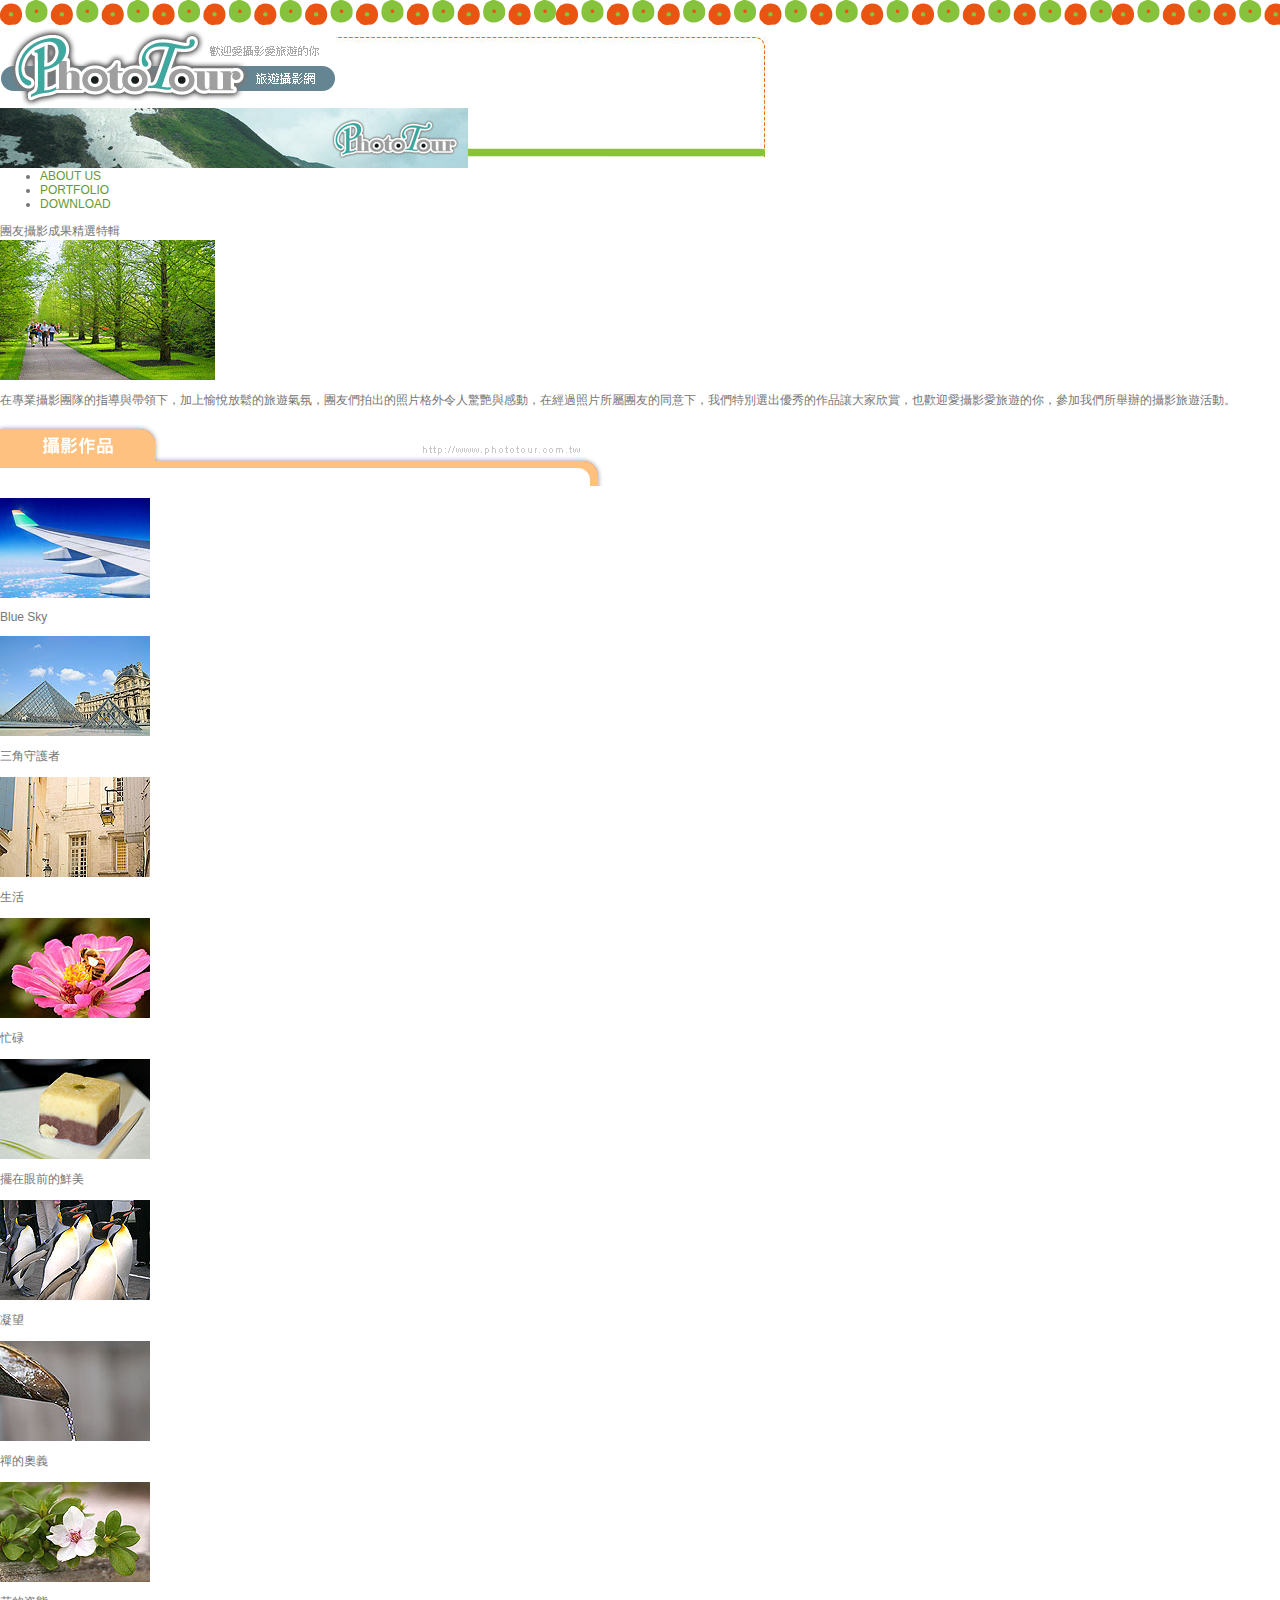
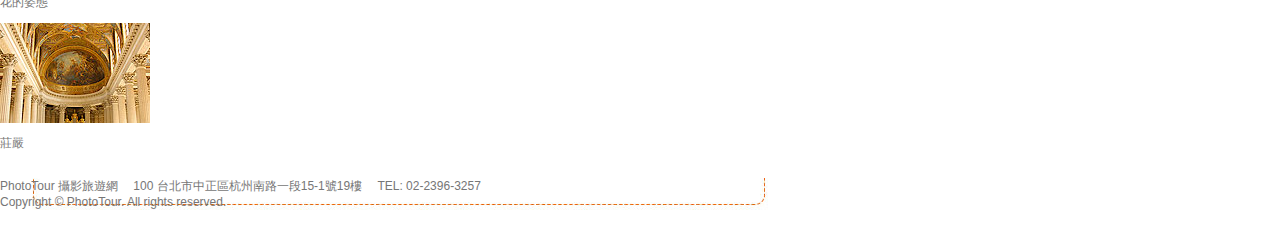
<file: ch10-02.html>
<!DOCTYPE html PUBLIC "-//W3C//DTD XHTML 1.0 Transitional//EN" "http://www.w3.org/TR/xhtml1/DTD/xhtml1-transitional.dtd">
<html xmlns="http://www.w3.org/1999/xhtml">
<head>
<meta http-equiv="Content-Type" content="text/html; charset=utf-8" />
<title>PhotoTour 旅遊攝影網 :: 歡迎愛旅遊愛攝影的你 ::</title>
<link href="website.css" rel="stylesheet" type="text/css" media="all" />
</head>
<body>
<div id="bgzone">
  <div id="header"><a href="index.html"><img src="images/logo.gif" alt="PhotoTour 旅遊攝影網" width="336" height="80" id="logo" /></a><img src="images/banner.gif" alt="Banner" width="468" height="60" id="banner" /></div>
  <div id="mainContent">
    <div id="sideR">
      <ul id="menu">
        <li class="about"><a href="about.html"><span>ABOUT US</span></a></li>
        <li class="photo"><a href="photo.html"><span>PORTFOLIO</span></a></li>
        <li class="dl"><a href="dl.html"><span>DOWNLOAD</span></a></li>
      </ul>
      <div class="right_title">團友攝影成果精選特輯</div>
      <div id="photozone"><img src="images/photo_pickup.gif" width="215" height="140" alt="團友精選照片" />
        <p>在專業攝影團隊的指導與帶領下，加上愉悅放鬆的旅遊氣氛，團友們拍出的照片格外令人驚艷與感動，在經過照片所屬團友的同意下，我們特別選出優秀的作品讓大家欣賞，也歡迎愛攝影愛旅遊的你，參加我們所舉辦的攝影旅遊活動。</p>
      </div>
    </div>
    <div id="sideL">
      <div class="sideTitle"><img src="images/menu_title2.gif" width="603" height="65" alt="攝影作品" /></div>
      <div id="contentPhoto">
        <div class="photolist">
          <p><img src="images/photos/001s.jpg" alt="照片1" width="150" height="100" /></p>
          <p>Blue Sky</p>
        </div>
        <div class="photolist">
          <p><img src="images/photos/002s.jpg" alt="照片2" width="150" height="100" /></p>
          <p>三角守護者</p>
        </div>
        <div class="photolist">
          <p><img src="images/photos/003s.jpg" alt="照片3" width="150" height="100" /></p>
          <p>生活</p>
        </div>
        <div class="photolist">
          <p><img src="images/photos/004s.jpg" alt="照片4" width="150" height="100" /></p>
          <p>忙碌</p>
        </div>
        <div class="photolist">
          <p><img src="images/photos/005s.jpg" alt="照片5" width="150" height="100" /></p>
          <p>擺在眼前的鮮美</p>
        </div>
        <div class="photolist">
          <p><img src="images/photos/006s.jpg" alt="照片6" width="150" height="100" /></p>
          <p>凝望</p>
        </div>
        <div class="photolist">
          <p><img src="images/photos/007s.jpg" alt="照片7" width="150" height="100" /></p>
          <p>禪的奧義</p>
        </div>
        <div class="photolist">
          <p><img src="images/photos/008s.jpg" alt="照片8" width="150" height="100" /></p>
          <p>花的姿態</p>
        </div>
        <div class="photolist">
          <p><img src="images/photos/009s.jpg" alt="照片9" width="150" height="100" /></p>
          <p>莊嚴</p>
        </div>
        <br clear="left" />
      </div>
    </div>
  </div>
  <div id="footer">PhotoTour 攝影旅遊網　   100 台北市中正區杭州南路一段15-1號19樓　  TEL: 02-2396-3257<br />
    Copyright  ©  PhotoTour. All rights reserved.</div>
</div>
</body>
</html>
</file>
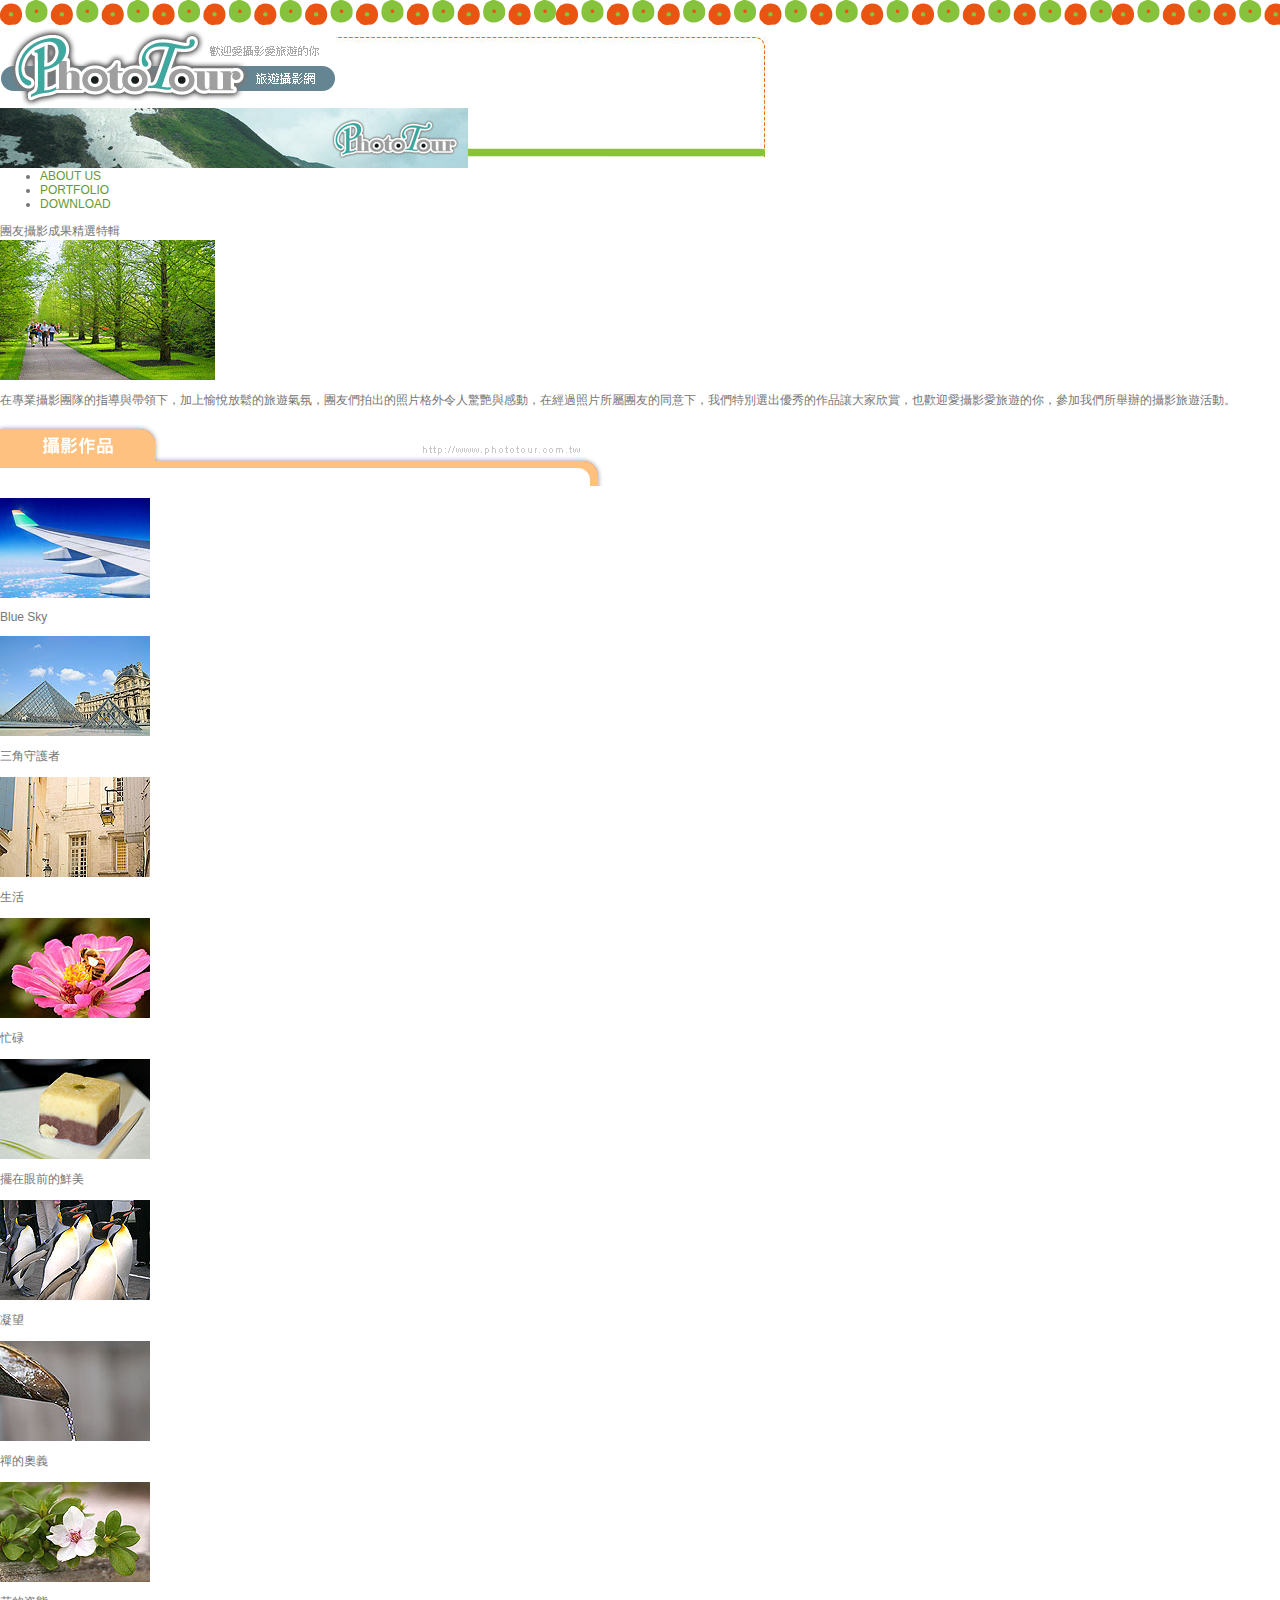
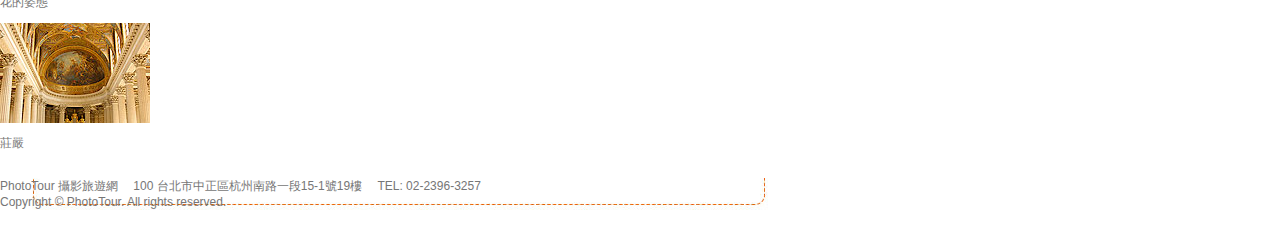
<file: ch10-03.html>
<!DOCTYPE html PUBLIC "-//W3C//DTD XHTML 1.0 Transitional//EN" "http://www.w3.org/TR/xhtml1/DTD/xhtml1-transitional.dtd">
<html xmlns="http://www.w3.org/1999/xhtml">
<head>
<meta http-equiv="Content-Type" content="text/html; charset=utf-8" />
<title>PhotoTour 旅遊攝影網 :: 歡迎愛旅遊愛攝影的你 ::</title>
<link href="website.css" rel="stylesheet" type="text/css" media="all" />
<script src="ch-SpryAssets/SpryEffects.js" type="text/javascript"></script>
<script type="text/javascript">
<!--
function MM_openBrWindow(theURL,winName,features) { //v2.0
  window.open(theURL,winName,features);
}
function MM_effectAppearFade(targetElement, duration, from, to, toggle)
{
	Spry.Effect.DoFade(targetElement, {duration: duration, from: from, to: to, toggle: toggle});
}
//-->
</script>
</head>
<body>
<div id="bgzone">
  <div id="header"><a href="index.html"><img src="images/logo.gif" alt="PhotoTour 旅遊攝影網" width="336" height="80" id="logo" /></a><img src="images/banner.gif" alt="Banner" width="468" height="60" id="banner" /></div>
  <div id="mainContent">
    <div id="sideR">
      <ul id="menu">
        <li class="about"><a href="about.html"><span>ABOUT US</span></a></li>
        <li class="photo"><a href="photo.html"><span>PORTFOLIO</span></a></li>
        <li class="dl"><a href="dl.html"><span>DOWNLOAD</span></a></li>
      </ul>
      <div class="right_title">團友攝影成果精選特輯</div>
      <div id="photozone"><img src="images/photo_pickup.gif" width="215" height="140" alt="團友精選照片" />
        <p>在專業攝影團隊的指導與帶領下，加上愉悅放鬆的旅遊氣氛，團友們拍出的照片格外令人驚艷與感動，在經過照片所屬團友的同意下，我們特別選出優秀的作品讓大家欣賞，也歡迎愛攝影愛旅遊的你，參加我們所舉辦的攝影旅遊活動。</p>
      </div>
    </div>
    <div id="sideL">
      <div class="sideTitle"><img src="images/menu_title2.gif" width="603" height="65" alt="攝影作品" /></div>
      <div id="contentPhoto">
        <div class="photolist">
          <p><img src="images/photos/001s.jpg" alt="照片1" width="150" height="100" onclick="MM_openBrWindow('images/photos/001.jpg','','width=352,height=530')" onmouseover="MM_effectAppearFade(this, 1000, 50, 100, false)" /></p>
          <p>Blue Sky</p>
        </div>
        <div class="photolist">
          <p><img src="images/photos/002s.jpg" alt="照片2" width="150" height="100" onclick="MM_openBrWindow('images/photos/002.jpg','','width=536,height=362')" onmouseover="MM_effectAppearFade(this, 1000, 50, 100, false)" /></p>
          <p>三角守護者</p>
        </div>
        <div class="photolist">
          <p><img src="images/photos/003s.jpg" alt="照片3" width="150" height="100" onclick="MM_openBrWindow('images/photos/003.jpg','','width=352,height=530')" onmouseover="MM_effectAppearFade(this, 1000, 50, 100, false)" /></p>
          <p>生活</p>
        </div>
        <div class="photolist">
          <p><img src="images/photos/004s.jpg" alt="照片4" width="150" height="100" onclick="MM_openBrWindow('images/photos/004.jpg','','width=536,height=362')" onmouseover="MM_effectAppearFade(this, 1000, 50, 100, false)" /></p>
          <p>忙碌</p>
        </div>
        <div class="photolist">
          <p><img src="images/photos/005s.jpg" alt="照片5" width="150" height="100" onclick="MM_openBrWindow('images/photos/005.jpg','','width=352,height=530')" onmouseover="MM_effectAppearFade(this, 1000, 50, 100, false)" /></p>
          <p>擺在眼前的鮮美</p>
        </div>
        <div class="photolist">
          <p><img src="images/photos/006s.jpg" alt="照片6" width="150" height="100" onclick="MM_openBrWindow('images/photos/006.jpg','','width=536,height=362')" onmouseover="MM_effectAppearFade(this, 1000, 50, 100, false)" /></p>
          <p>凝望</p>
        </div>
        <div class="photolist">
          <p><img src="images/photos/007s.jpg" alt="照片7" width="150" height="100" onclick="MM_openBrWindow('images/photos/007.jpg','','width=352,height=530')" onmouseover="MM_effectAppearFade(this, 1000, 50, 100, false)" /></p>
          <p>禪的奧義</p>
        </div>
        <div class="photolist">
          <p><img src="images/photos/008s.jpg" alt="照片8" width="150" height="100" onclick="MM_openBrWindow('images/photos/008.jpg','','width=536,height=362')" onmouseover="MM_effectAppearFade(this, 1000, 50, 100, false)" /></p>
          <p>花的姿態</p>
        </div>
        <div class="photolist">
          <p><img src="images/photos/009s.jpg" alt="照片9" width="150" height="100" onclick="MM_openBrWindow('images/photos/009.jpg','','width=352,height=530')" onmouseover="MM_effectAppearFade(this, 1000, 50, 100, false)" /></p>
          <p>莊嚴</p>
        </div>
        <br clear="left" />
      </div>
    </div>
  </div>
  <div id="footer">PhotoTour 攝影旅遊網　   100 台北市中正區杭州南路一段15-1號19樓　  TEL: 02-2396-3257<br />
    Copyright  ©  PhotoTour. All rights reserved.</div>
</div>
</body>
</html>
</file>
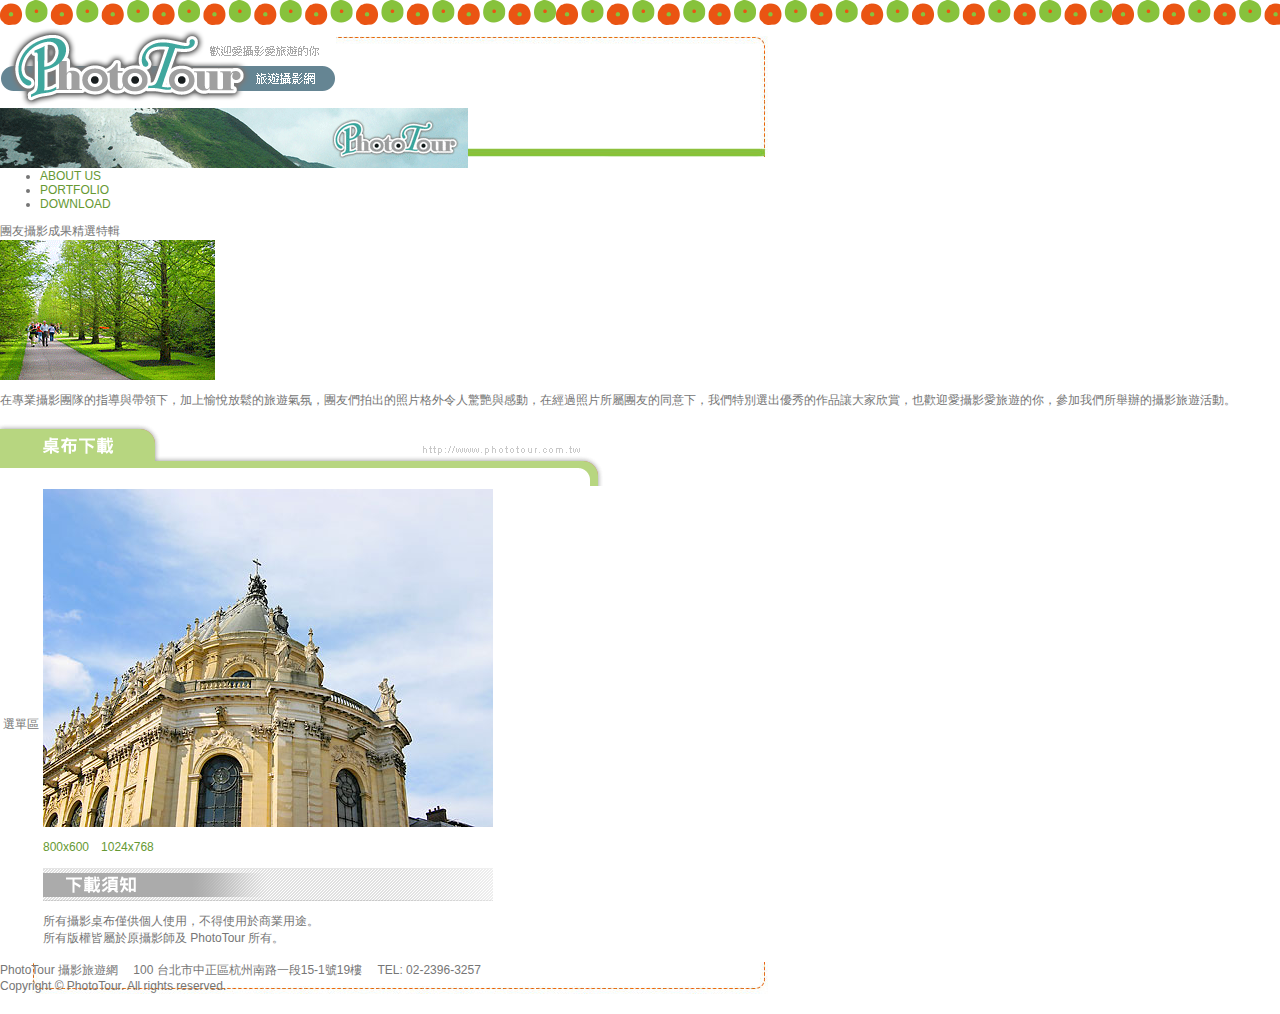
<file: ch10-04.html>
<!DOCTYPE html PUBLIC "-//W3C//DTD XHTML 1.0 Transitional//EN" "http://www.w3.org/TR/xhtml1/DTD/xhtml1-transitional.dtd">
<html xmlns="http://www.w3.org/1999/xhtml">
<head>
<meta http-equiv="Content-Type" content="text/html; charset=utf-8" />
<title>PhotoTour 旅遊攝影網 :: 歡迎愛旅遊愛攝影的你 ::</title>
<link href="website.css" rel="stylesheet" type="text/css" media="all" />
</head>
<body>
<div id="bgzone">
  <div id="header"><a href="index.html"><img src="images/logo.gif" alt="PhotoTour 旅遊攝影網" width="336" height="80" id="logo" /></a><img src="images/banner.gif" alt="Banner" width="468" height="60" id="banner" /></div>
  <div id="mainContent">
    <div id="sideR">
      <ul id="menu">
        <li class="about"><a href="about.html"><span>ABOUT US</span></a></li>
        <li class="photo"><a href="photo.html"><span>PORTFOLIO</span></a></li>
        <li class="dl"><a href="dl.html"><span>DOWNLOAD</span></a></li>
      </ul>
      <div class="right_title">團友攝影成果精選特輯</div>
      <div id="photozone"><img src="images/photo_pickup.gif" width="215" height="140" alt="團友精選照片" />
        <p>在專業攝影團隊的指導與帶領下，加上愉悅放鬆的旅遊氣氛，團友們拍出的照片格外令人驚艷與感動，在經過照片所屬團友的同意下，我們特別選出優秀的作品讓大家欣賞，也歡迎愛攝影愛旅遊的你，參加我們所舉辦的攝影旅遊活動。</p>
      </div>
    </div>
    <div id="sideL">
      <div class="sideTitle"><img src="images/menu_title3.gif" width="603" height="65" alt="桌布下載" /></div>
      <div id="contentDL">
        <table>
          <tr>
            <td class="left">選單區</td>
            <td class="right"><img src="images/wallpaper_s.jpg" alt="桌布縮圖" width="450" height="338" />
              <p><a href="images/wallpaper_800x600.jpg" target="_blank" class="dlsize">800x600</a>　<a href="images/wallpaper_1024x768.rar" class="dlsize">1024x768</a></p>
              <img src="images/dl1.gif" alt="下載須知" width="450" height="33" />
              <p>所有攝影桌布僅供個人使用，不得使用於商業用途。<br />
                所有版權皆屬於原攝影師及 PhotoTour 所有。</p></td>
          </tr>
        </table>
      </div>
    </div>
  </div>
  <div id="footer">PhotoTour 攝影旅遊網　   100 台北市中正區杭州南路一段15-1號19樓　  TEL: 02-2396-3257<br />
    Copyright  ©  PhotoTour. All rights reserved.</div>
</div>
</body>
</html>
</file>
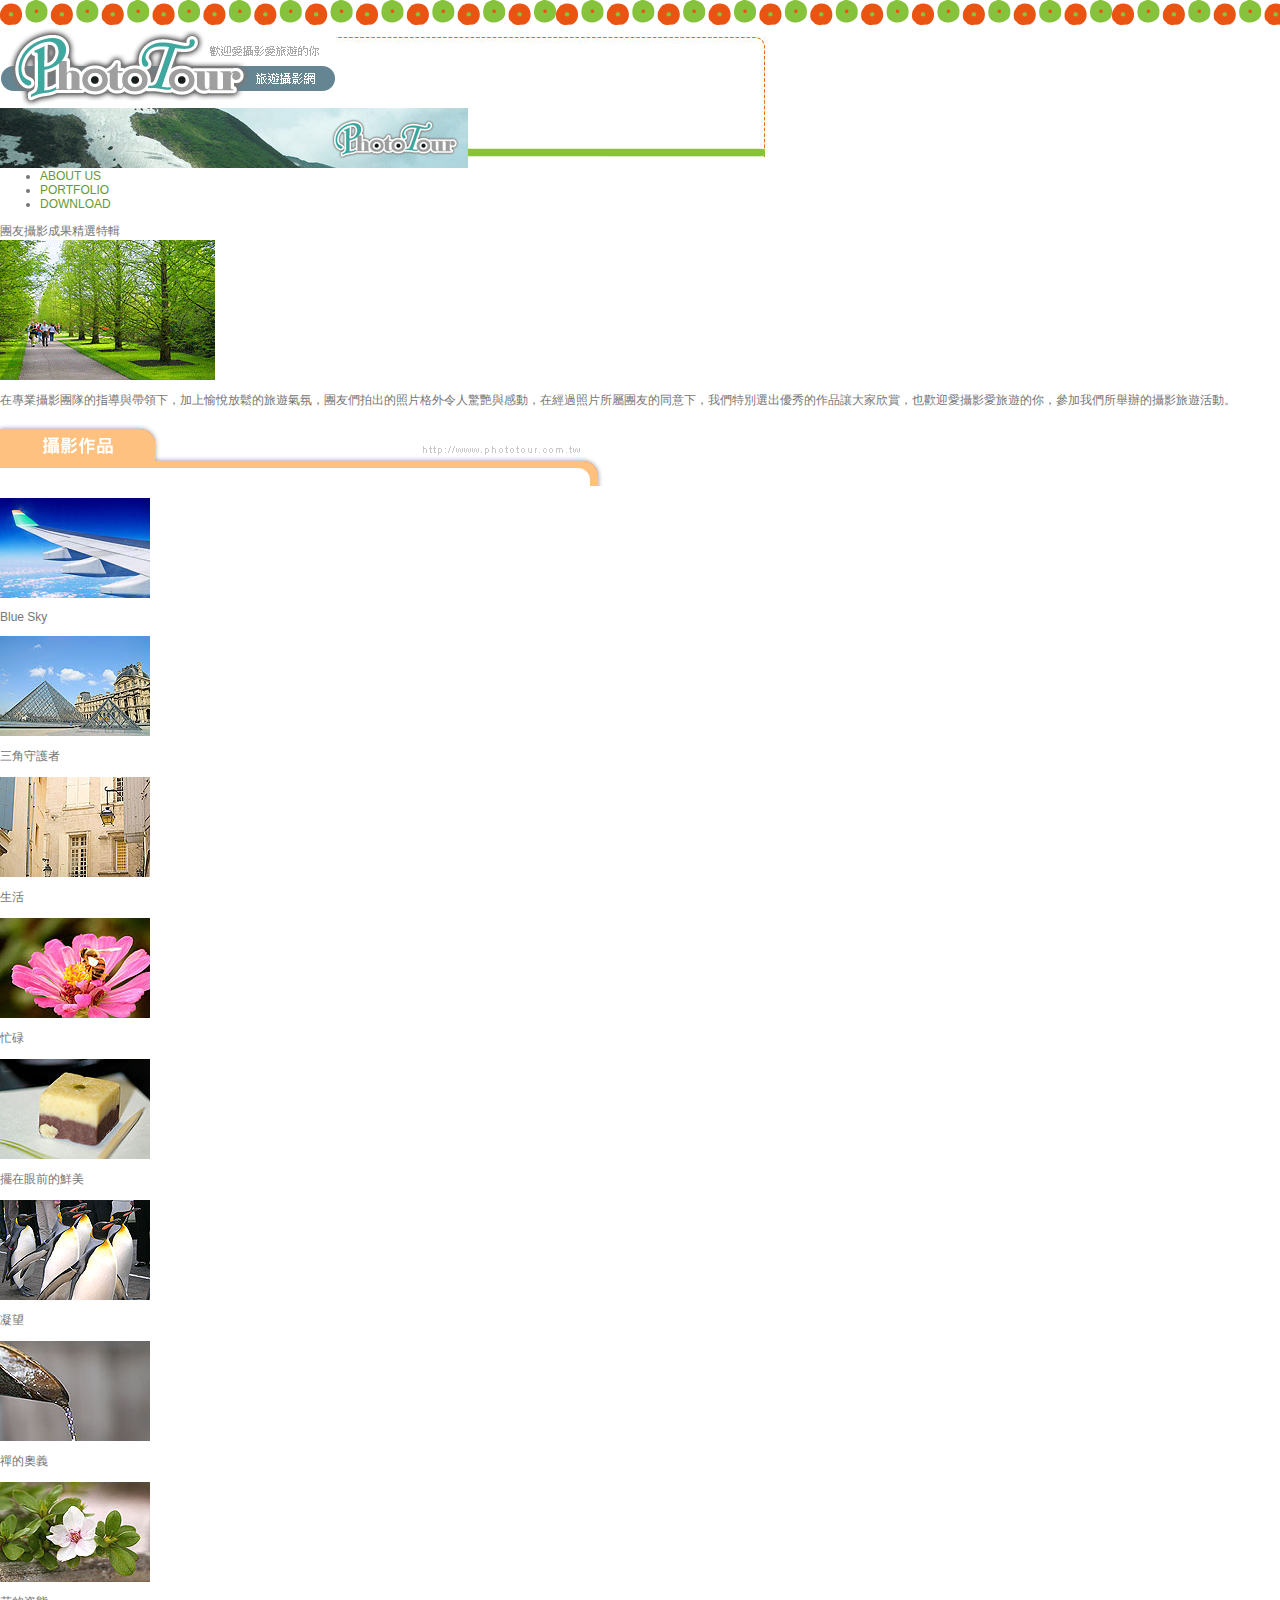
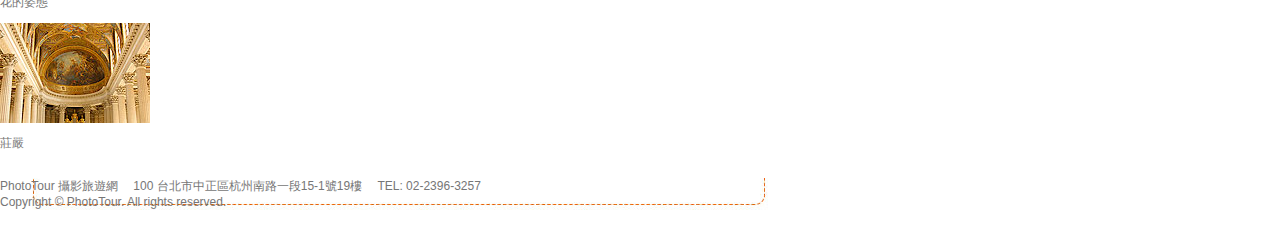
<file: ch10-05.html>
<!DOCTYPE html PUBLIC "-//W3C//DTD XHTML 1.0 Transitional//EN" "http://www.w3.org/TR/xhtml1/DTD/xhtml1-transitional.dtd">
<html xmlns="http://www.w3.org/1999/xhtml">
<head>
<meta http-equiv="Content-Type" content="text/html; charset=utf-8" />
<title>PhotoTour 旅遊攝影網 :: 歡迎愛旅遊愛攝影的你 ::</title>
<link href="website.css" rel="stylesheet" type="text/css" media="all" />
<script src="ch-SpryAssets/SpryEffects.js" type="text/javascript"></script>
<script type="text/javascript">
<!--
function MM_openBrWindow(theURL,winName,features) { //v2.0
  window.open(theURL,winName,features);
}
function MM_effectAppearFade(targetElement, duration, from, to, toggle)
{
	Spry.Effect.DoFade(targetElement, {duration: duration, from: from, to: to, toggle: toggle});
}
//-->
</script>
</head>
<body>
<div id="bgzone">
  <div id="header"><a href="index.html"><img src="images/logo.gif" alt="PhotoTour 旅遊攝影網" width="336" height="80" id="logo" /></a><img src="images/banner.gif" alt="Banner" width="468" height="60" id="banner" /></div>
  <div id="mainContent">
    <div id="sideR">
      <ul id="menu">
        <li class="about"><a href="about.html"><span>ABOUT US</span></a></li>
        <li class="photo"><a href="photo.html"><span>PORTFOLIO</span></a></li>
        <li class="dl"><a href="dl.html"><span>DOWNLOAD</span></a></li>
      </ul>
      <div class="right_title">團友攝影成果精選特輯</div>
      <div id="photozone"><img src="images/photo_pickup.gif" width="215" height="140" alt="團友精選照片" />
        <p>在專業攝影團隊的指導與帶領下，加上愉悅放鬆的旅遊氣氛，團友們拍出的照片格外令人驚艷與感動，在經過照片所屬團友的同意下，我們特別選出優秀的作品讓大家欣賞，也歡迎愛攝影愛旅遊的你，參加我們所舉辦的攝影旅遊活動。</p>
      </div>
    </div>
    <div id="sideL">
      <div class="sideTitle"><img src="images/menu_title2.gif" width="603" height="65" alt="攝影作品" /></div>
      <div id="contentPhoto">
        <div class="photolist">
          <p><img src="images/photos/001s.jpg" alt="照片1" width="150" height="100" onclick="MM_openBrWindow('images/photos/001.jpg','直幅攝影作品大圖','width=352,height=530')" onmouseover="MM_effectAppearFade(this, 1000, 50, 100, false)" /></p>
          <p>Blue Sky</p>
        </div>
        <div class="photolist">
          <p><img src="images/photos/002s.jpg" alt="照片2" width="150" height="100" onclick="MM_openBrWindow('images/photos/002.jpg','橫幅攝影作品大圖','width=536,height=362')" onmouseover="MM_effectAppearFade(this, 1000, 50, 100, false)" /></p>
          <p>三角守護者</p>
        </div>
        <div class="photolist">
          <p><img src="images/photos/003s.jpg" alt="照片3" width="150" height="100" onclick="MM_openBrWindow('images/photos/003.jpg','直幅攝影作品大圖','width=352,height=530')" onmouseover="MM_effectAppearFade(this, 1000, 50, 100, false)" /></p>
          <p>生活</p>
        </div>
        <div class="photolist">
          <p><img src="images/photos/004s.jpg" alt="照片4" width="150" height="100" onclick="MM_openBrWindow('images/photos/004.jpg','橫幅攝影作品大圖','width=536,height=362')" onmouseover="MM_effectAppearFade(this, 1000, 50, 100, false)" /></p>
          <p>忙碌</p>
        </div>
        <div class="photolist">
          <p><img src="images/photos/005s.jpg" alt="照片5" width="150" height="100" onclick="MM_openBrWindow('images/photos/005.jpg','直幅攝影作品大圖','width=352,height=530')" onmouseover="MM_effectAppearFade(this, 1000, 50, 100, false)" /></p>
          <p>擺在眼前的鮮美</p>
        </div>
        <div class="photolist">
          <p><img src="images/photos/006s.jpg" alt="照片6" width="150" height="100" onclick="MM_openBrWindow('images/photos/006.jpg','橫幅攝影作品大圖','width=536,height=362')" onmouseover="MM_effectAppearFade(this, 1000, 50, 100, false)" /></p>
          <p>凝望</p>
        </div>
        <div class="photolist">
          <p><img src="images/photos/007s.jpg" alt="照片7" width="150" height="100" onclick="MM_openBrWindow('images/photos/007.jpg','直幅攝影作品大圖','width=352,height=530')" onmouseover="MM_effectAppearFade(this, 1000, 50, 100, false)" /></p>
          <p>禪的奧義</p>
        </div>
        <div class="photolist">
          <p><img src="images/photos/008s.jpg" alt="照片8" width="150" height="100" onclick="MM_openBrWindow('images/photos/008.jpg','橫幅攝影作品大圖','width=536,height=362')" onmouseover="MM_effectAppearFade(this, 1000, 50, 100, false)" /></p>
          <p>花的姿態</p>
        </div>
        <div class="photolist">
          <p><img src="images/photos/009s.jpg" alt="照片9" width="150" height="100" onclick="MM_openBrWindow('images/photos/009.jpg','直幅攝影作品大圖','width=352,height=530')" onmouseover="MM_effectAppearFade(this, 1000, 50, 100, false)" /></p>
          <p>莊嚴</p>
        </div>
        <br clear="left" />
      </div>
    </div>
  </div>
  <div id="footer">PhotoTour 攝影旅遊網　   100 台北市中正區杭州南路一段15-1號19樓　  TEL: 02-2396-3257<br />
    Copyright  ©  PhotoTour. All rights reserved.</div>
</div>
</body>
</html>
</file>
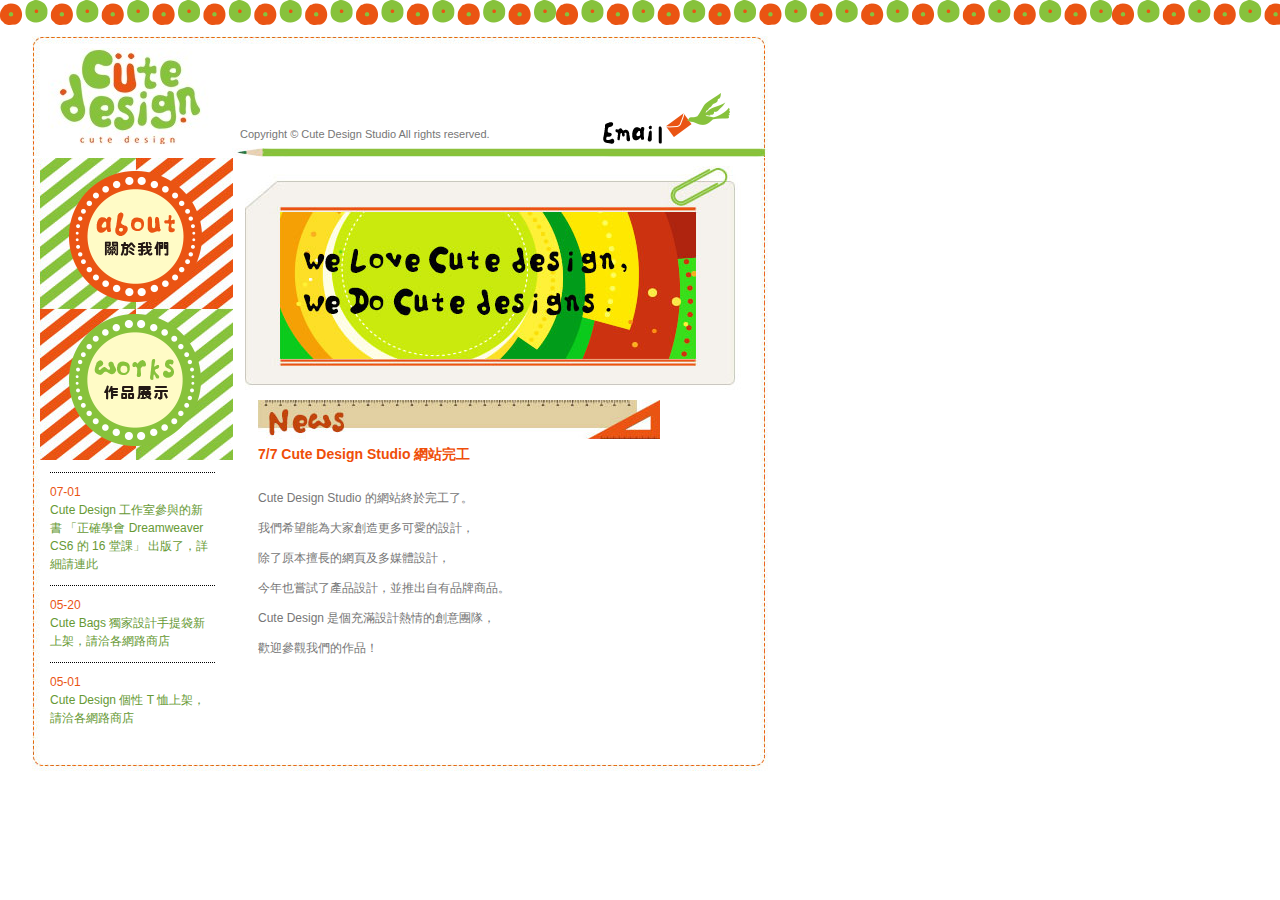
<file: ex04-05.html>
<!DOCTYPE html PUBLIC "-//W3C//DTD XHTML 1.0 Transitional//EN" "http://www.w3.org/TR/xhtml1/DTD/xhtml1-transitional.dtd">
<html xmlns="http://www.w3.org/1999/xhtml">
<head>
<meta http-equiv="Content-Type" content="text/html; charset=utf-8" />
<title>Cute Design Studio</title>
<link href="ex04-05.css" rel="stylesheet" type="text/css" />
</head>

<body class="transition">
<div id="header"><a href="index.html"><img src="images/main_logo.jpg" width="167" height="101" class="headerLogo transition" /></a><span class="headerCopy">Copyright © Cute Design Studio All rights reserved.</span><a href="mailto:service@flag.com.tw"><img src="images/email.png" width="150" height="51" class="email transition" /></a></div>
<div id="content">
  <div id="contentL">
    <div id="sidemenu"><a href="about.html"><img src="images/about_btn.png" width="162" height="144" class="transition" /></a><a href="works.html"><img src="images/works_btn.png" width="162" height="144" class="transition" /></a></div>
    <div id="listNew">
      <p><span class="date">07-01</span><br />
        <a href="http://www.flag.com.tw" target="_blank">Cute Design 工作室參與的新書 「正確學會 Dreamweaver CS6 的 16 堂課」 出版了，詳細請連此</a></p>
      <p><span class="date">05-20</span><br />
        <a href="https://www.youtube.com/?gl=TW">Cute Bags 獨家設計手提袋新上架，請洽各網路商店</a></p>
      <p><span class="date">05-01</span><br />
        <a href="https://tw.yahoo.com/" class="transition">Cute Design 個性 T 恤上架，請洽各網路商店</a></p>
    </div>
  </div>
  <div id="contentR"><img src="images/titles_main.jpg" width="500" height="242" />
    <div id="contentMain"><img src="images/stitle_news.jpg" width="402" height="39" />
      <p class="subtitle">7/7 Cute Design Studio 網站完工</p>
      <p>Cute Design Studio 的網站終於完工了。<br />
        我們希望能為大家創造更多可愛的設計，<br />
        除了原本擅長的網頁及多媒體設計，<br />
        今年也嘗試了產品設計，並推出自有品牌商品。<br />
        Cute Design 是個充滿設計熱情的創意團隊，<br />
        歡迎參觀我們的作品！</p>
    </div>
  </div>
</div>
<div id="footer"></div>
</body>
</html>
</file>
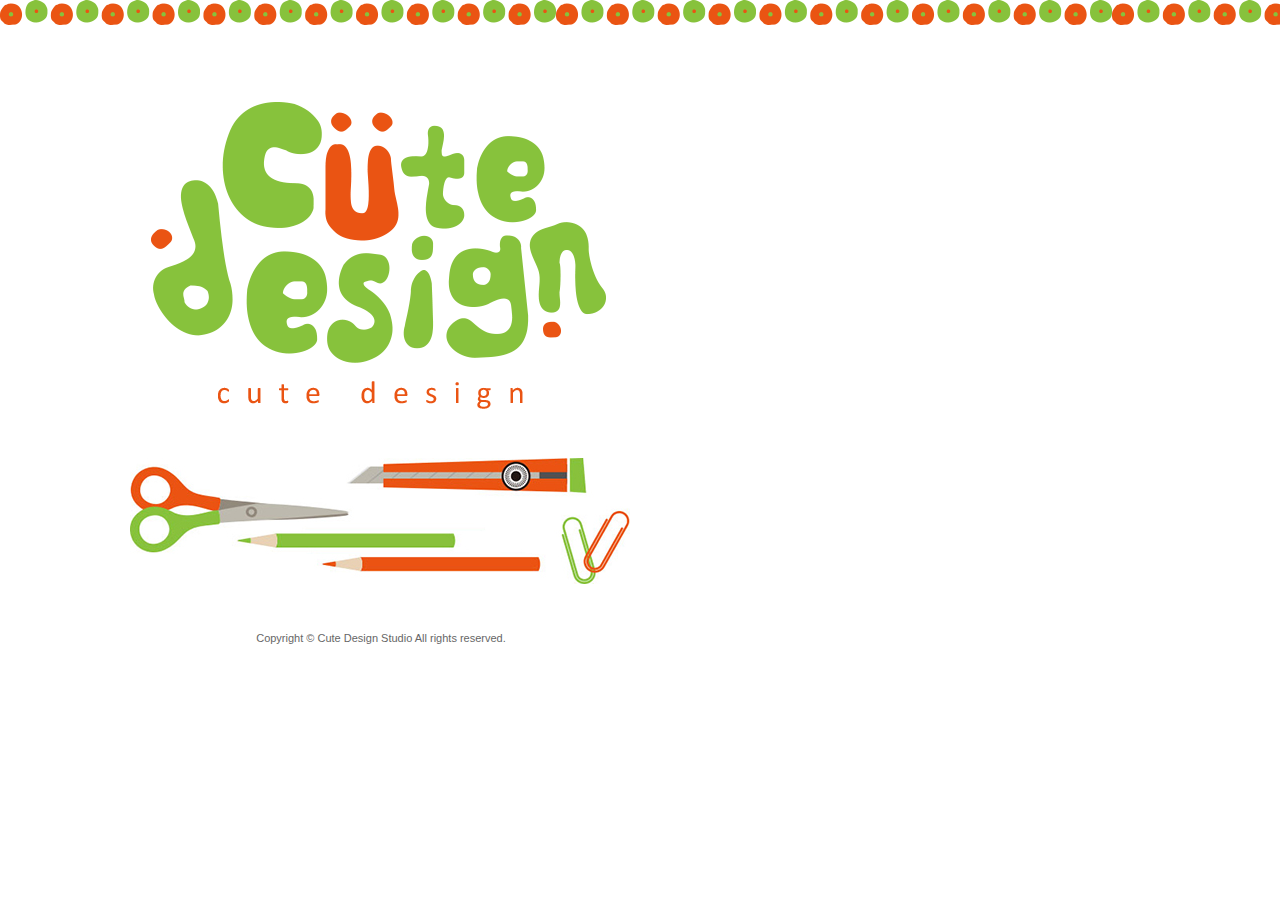
<file: ex04-index.html>
<!DOCTYPE html PUBLIC "-//W3C//DTD XHTML 1.0 Transitional//EN" "http://www.w3.org/TR/xhtml1/DTD/xhtml1-transitional.dtd">
<html xmlns="http://www.w3.org/1999/xhtml">
<head>
<meta http-equiv="Content-Type" content="text/html; charset=utf-8" />
<title>Cute Design Studio</title>
<style type="text/css">
body,td,th {
	font-family: Arial, Helvetica, sans-serif;
	font-size: 11px;
	color: #666666;
	text-align: center;
}
body {
	background-image: url(images/cute_design_bg.png);
	background-repeat: repeat-x;
	margin-left: 0px;
	margin-top: 0px;
	margin-right: 0px;
	margin-bottom: 0px;
}
#apDiv1 {
	position: absolute;
	left: 241px;
	top: 632px;
	width: 280px;
	height: 20px;
	z-index: 3;
}
#apDiv2 {
	position: absolute;
	left: 151px;
	top: 102px;
	width: 455px;
	height: 312px;
	z-index: 1;
}
#apDiv3 {
	position: absolute;
	left: 130px;
	top: 458px;
	width: 500px;
	height: 126px;
	z-index: 2;
}
</style>
</head>

<body>
<div id="apDiv1"> Copyright &copy; Cute Design Studio All rights reserved. </div>
<div id="apDiv2"><a href="main.html"><img src="images/cute_design_logo.png" alt="進入首頁" width="455" height="312" /></a></div>
<div id="apDiv3"><a href="main.html"><img src="images/intro.jpg" alt="進入首頁" width="500" height="126" /></a></div>
</body>
</html>
</file>
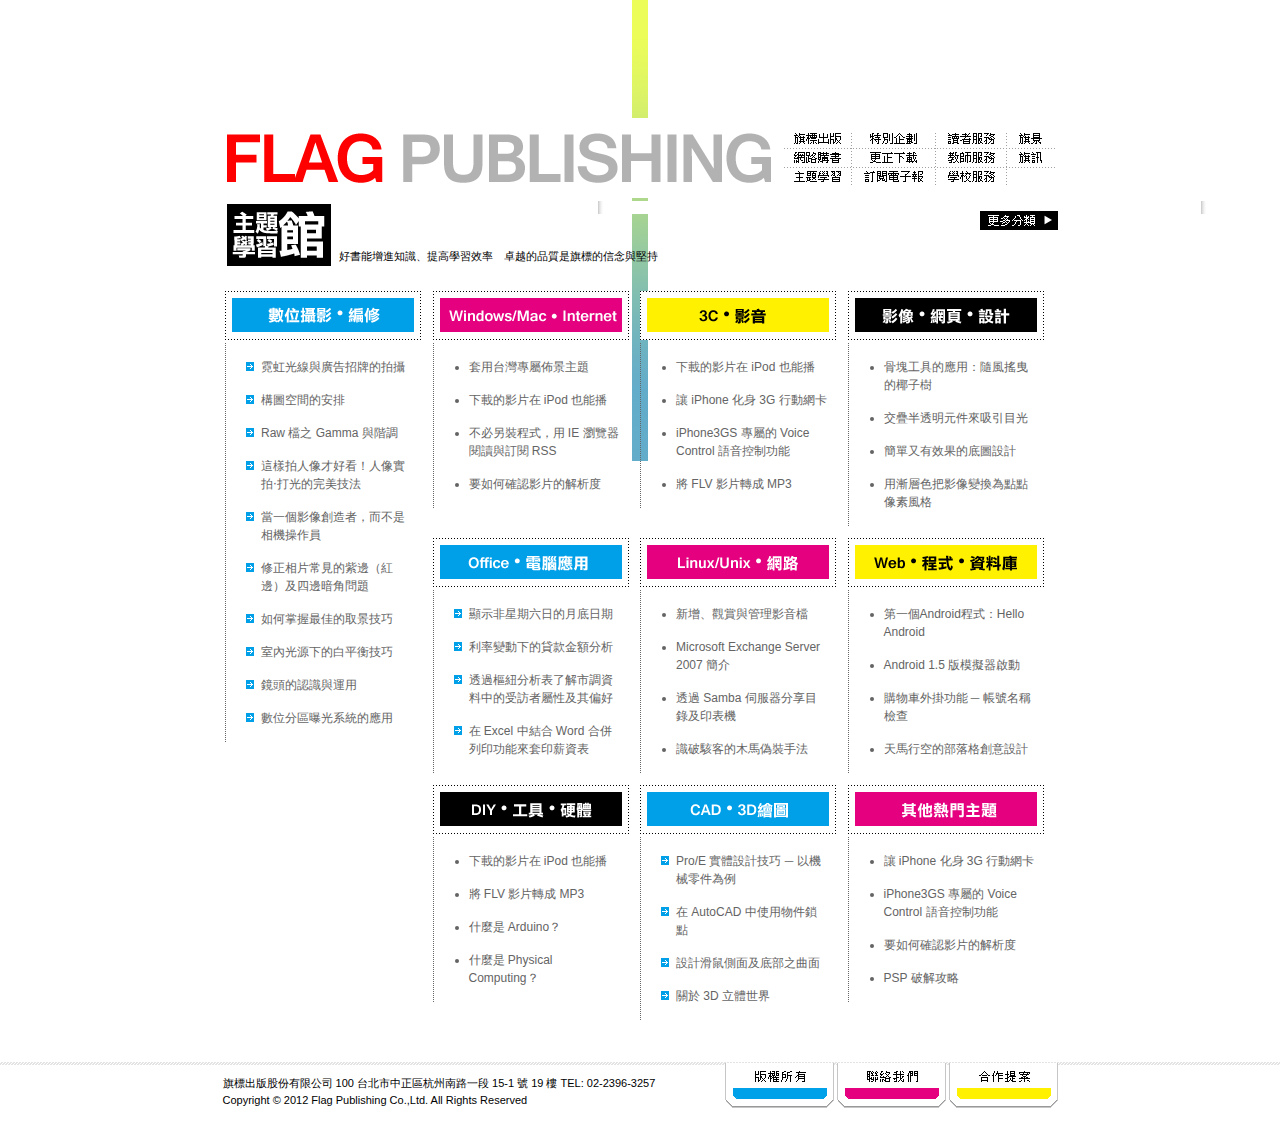
<file: ex05-01.html>
<!doctype html>
<html>
<head>
<meta charset="utf-8">
<title>FLAG 主題學習館</title>
<link href="ex05-01.css" rel="stylesheet" type="text/css">
</head>
<body>
<div id="header"><img src="images/header_logo.gif" width="850" height="80" alt="FLAG PUBLISHING" /></div>
<div id="content">
  <div id="contentTop"><img src="images/title_learn.gif" width="104" height="62" alt="主題學習館" />
    <p>好書能增進知識、提高學習效率　卓越的品質是旗標的信念與堅持</p>
    <img src="images/more.gif" alt="更多分類" width="78" height="19" class="more" /></div>
  <div id="category">
    <table width="100%" border="0" cellspacing="0" cellpadding="0">
    <tr>
      <td><table width="100%" border="0" cellspacing="0" cellpadding="0">
        <tr>
          <td width="25%" rowspan="3" align="left" valign="top"><p><img src="images/category01.gif" width="196" height="49" alt="數位攝影‧編修 "></p>
            <ul class="type1">
              <li>霓虹光線與廣告招牌的拍攝</li>
              <li> 構圖空間的安排 </li>
              <li>Raw 檔之 Gamma 與階調</li>
              <li> 這樣拍人像才好看！人像實拍‧打光的完美技法</li>
              <li> 當一個影像創造者，而不是相機操作員</li>
              <li> 修正相片常見的紫邊（紅邊）及四邊暗角問題</li>
              <li> 如何掌握最佳的取景技巧</li>
              <li> 室內光源下的白平衡技巧</li>
              <li> 鏡頭的認識與運用</li>
              <li> 數位分區曝光系統的應用</li>
            </ul>            </td>
          <td width="25%" align="left" valign="top"><p><img src="images/category02.gif" width="196" height="49" alt="Windows/Mac‧Internet "></p>
            <ul class="type2">
              <li>套用台灣專屬佈景主題 </li>
              <li>下載的影片在 iPod 也能播</li>
              <li> 不必另裝程式，用 IE 瀏覽器閱讀與訂閱 RSS</li>
              <li> 要如何確認影片的解析度 </li>
            </ul>            </td>
          <td width="25%" align="left" valign="top"><p><img src="images/category03.gif" width="196" height="49" alt="3C‧影音"></p>
            <ul class="type3">
              <li>下載的影片在 iPod 也能播</li>
              <li> 讓 iPhone 化身 3G 行動網卡 </li>
              <li>iPhone3GS 專屬的 Voice Control 語音控制功能</li>
              <li> 將 FLV 影片轉成 MP3 </li>
            </ul>            </td>
          <td width="25%" align="left" valign="top"><p><img src="images/category04.gif" width="196" height="49" alt="影像‧網頁‧設計"></p>
            <ul class="type4">
              <li> 骨塊工具的應用：隨風搖曳的椰子樹</li>
              <li> 交疊半透明元件來吸引目光</li>
              <li> 簡單又有效果的底圖設計</li>
              <li> 用漸層色把影像變換為點點像素風格 </li>
            </ul>            </td>
        </tr>
        <tr>
          <td width="25%" align="left" valign="top"><p><img src="images/category05.gif" width="196" height="49" alt="Office‧電腦應用 "></p>
            <ul class="type1">
              <li>顯示非星期六日的月底日期</li>
              <li> 利率變動下的貸款金額分析</li>
              <li> 透過樞紐分析表了解市調資料中的受訪者屬性及其偏好</li>
              <li> 在 Excel 中結合 Word 合併列印功能來套印薪資表 </li>
            </ul>            </td>
          <td width="25%" align="left" valign="top"><p><img src="images/category06.gif" width="196" height="49" alt="Linux/Unix‧網路 "></p>
            <ul class="type2">
              <li>新增、觀賞與管理影音檔 </li>
              <li>Microsoft Exchange Server 2007 簡介</li>
              <li> 透過 Samba 伺服器分享目錄及印表機</li>
              <li> 識破駭客的木馬偽裝手法 </li>
            </ul>            </td>
          <td width="25%" align="left" valign="top"><p><img src="images/category07.gif" width="196" height="49" alt="Web‧程式‧資料庫 "></p>
            <ul class="type3">
              <li>第一個Android程式：Hello Android</li>
              <li> Android 1.5 版模擬器啟動 </li>
              <li>購物車外掛功能 ─ 帳號名稱檢查</li>
              <li> 天馬行空的部落格創意設計 </li>
            </ul>            </td>
        </tr>
        <tr>
          <td width="25%" align="left" valign="top"><p><img src="images/category08.gif" width="196" height="49" alt="DIY‧工具‧軟體 "></p>
            <ul class="type4">
              <li>下載的影片在 iPod 也能播</li>
              <li> 將 FLV 影片轉成 MP3</li>
              <li> 什麼是 Arduino？</li>
              <li> 什麼是 Physical Computing？ </li>
            </ul>            </td>
          <td width="25%" align="left" valign="top"><p><img src="images/category09.gif" width="196" height="49" alt="CAD‧3D繪圖 "></p>
            <ul class="type1">
              <li>Pro/E 實體設計技巧 ─ 以機械零件為例</li>
              <li> 在 AutoCAD 中使用物件鎖點</li>
              <li> 設計滑鼠側面及底部之曲面</li>
              <li> 關於 3D 立體世界 </li>
            </ul>            </td>
          <td width="25%" align="left" valign="top"><p><img src="images/category10.gif" width="196" height="49" alt="其他熱門主題"></p>
            <ul class="type2">
              <li> 讓 iPhone 化身 3G 行動網卡</li>
              <li> iPhone3GS 專屬的 Voice Control 語音控制功能</li>
              <li> 要如何確認影片的解析度</li>
              <li> PSP 破解攻略 </li>
            </ul>            </td>
        </tr>
      </table></td>
    </tr>
    </table>
  </div>
</div>
<div id="footer">
  <div id="footerBox">
    <div id="copyright">旗標出版股份有限公司   100 台北市中正區杭州南路一段 15-1 號 19 樓  TEL: 02-2396-3257<br />
      Copyright © 2012 Flag Publishing Co.,Ltd. All Rights Reserved</div>
    <ul>
      <li><a href="#"><img src="images/footer_menu3.gif" alt="合作提案" /></a></li>
      <li><a href="#"><img src="images/footer_menu2.gif" alt="聯絡我們" /></a></li>
      <li><a href="#"><img src="images/footer_menu1.gif" alt="版權所有" /></a></li>
    </ul>
  </div>
</div>
</body>
</html>
</file>
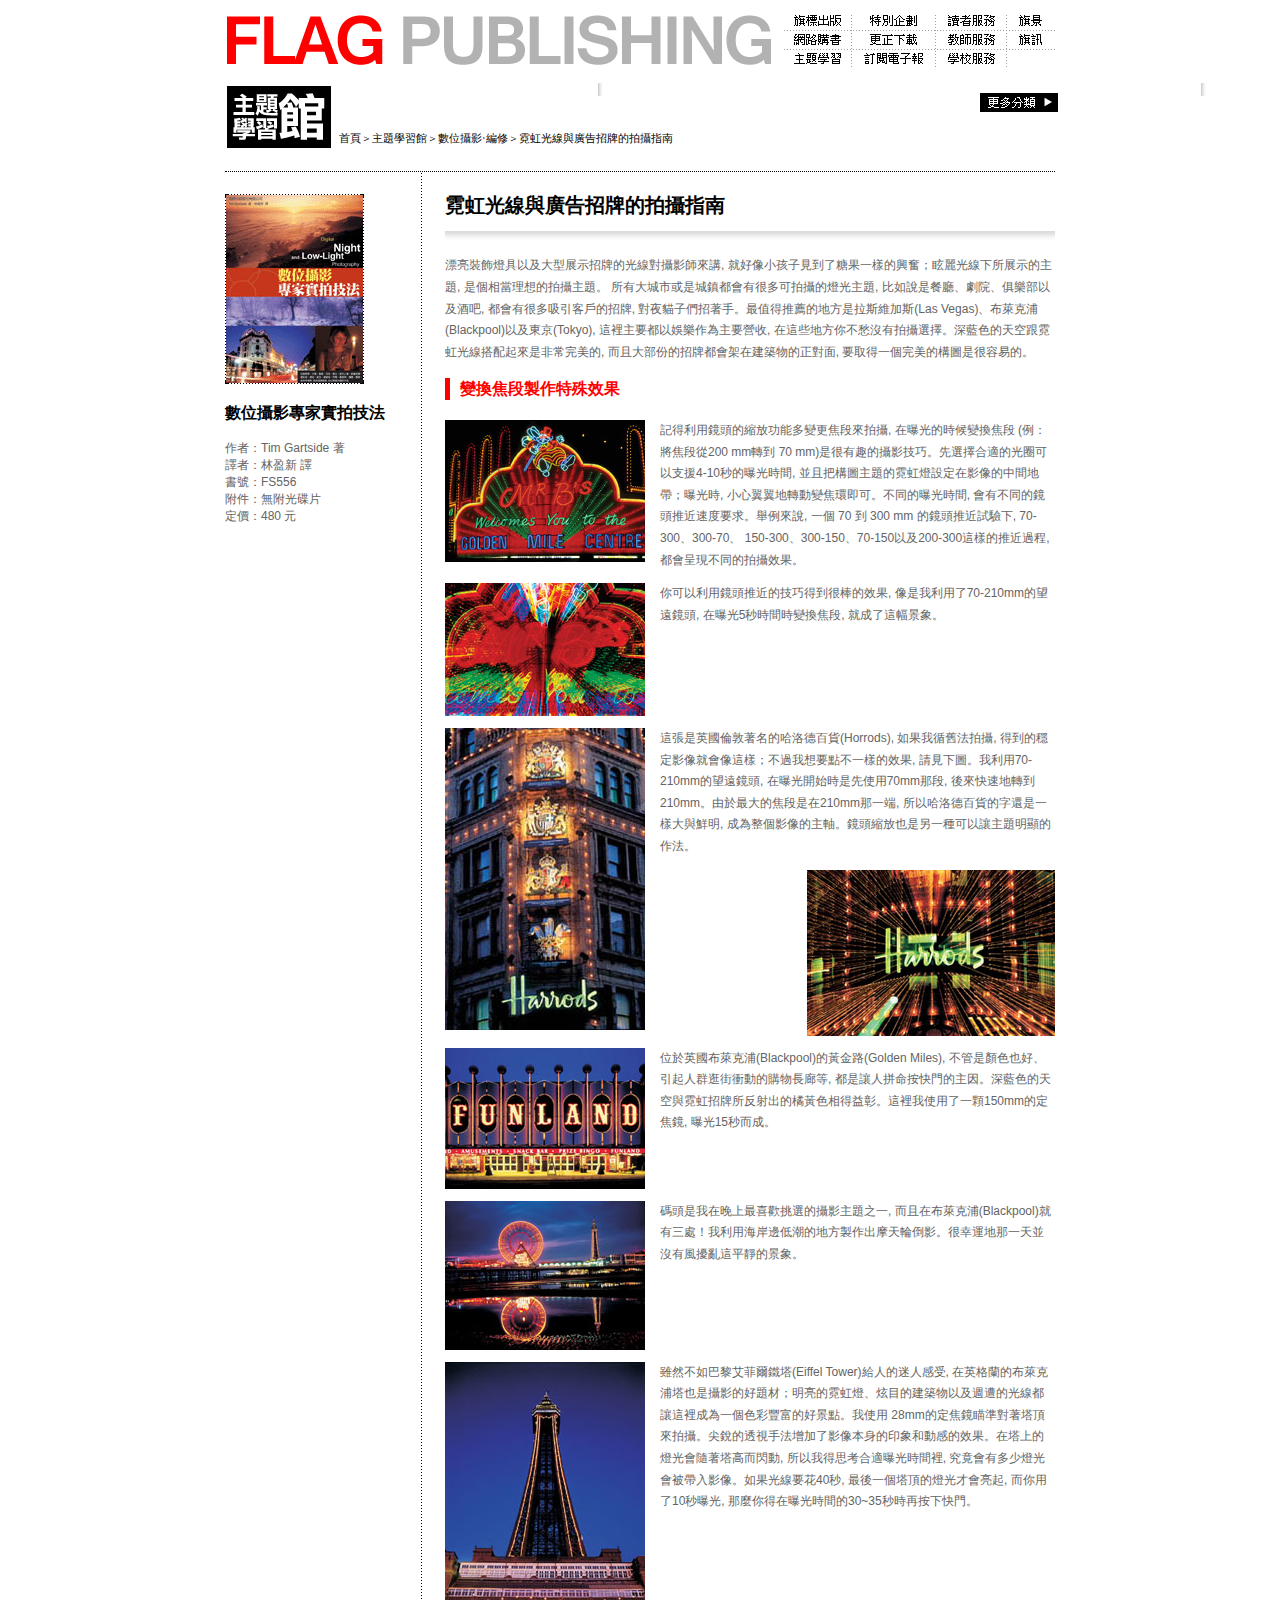
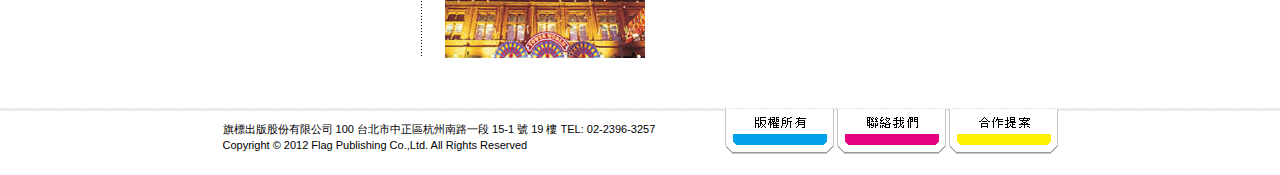
<file: ex06-01.html>
<!doctype html>
<html>
<head>
<meta charset="utf-8">
<title>FLAG 主題學習館</title>
<link href="ex06-01.css" rel="stylesheet" type="text/css">
</head>
<body>
<div id="header"><a href="index.html"><img src="images/header_logo.gif" alt="FLAG PUBLISHING" width="850" height="80" border="0" /></a></div>
<div id="content">
  <div id="contentTop"><img src="images/title_learn.gif" width="104" height="62" alt="主題學習館" />
    <p>首頁＞主題學習館＞數位攝影‧編修＞霓虹光線與廣告招牌的拍攝指南</p>
    <img src="images/more.gif" alt="更多分類" width="78" height="19" class="more" /></div>
  <div id="article">
    <div id="articleL">
      <p><img src="images/book1/book_cover.jpg" width="139" height="190" alt="書籍封面" /></p>
      <h3>數位攝影專家實拍技法 </h3>
      <p>作者：Tim Gartside 著<br />
        譯者：林盈新 譯<br />
        書號：FS556<br />
        附件：無附光碟片<br />
      定價：480 元 </p>
    </div>
    <div id="articleR">
      <h1>霓虹光線與廣告招牌的拍攝指南</h1>
      <p>漂亮裝飾燈具以及大型展示招牌的光線對攝影師來講, 就好像小孩子見到了糖果一樣的興奮；眩麗光線下所展示的主題, 是個相當理想的拍攝主題。 所有大城市或是城鎮都會有很多可拍攝的燈光主題, 比如說是餐廳、劇院、俱樂部以及酒吧, 都會有很多吸引客戶的招牌, 對夜貓子們招著手。最值得推薦的地方是拉斯維加斯(Las Vegas)、布萊克浦(Blackpool)以及東京(Tokyo), 這裡主要都以娛樂作為主要營收, 在這些地方你不愁沒有拍攝選擇。深藍色的天空跟霓虹光線搭配起來是非常完美的, 而且大部份的招牌都會架在建築物的正對面, 要取得一個完美的構圖是很容易的。</p>
      <h2>變換焦段製作特殊效果</h2>
      <p><img src="images/book1/book1-1.jpg" width="200" height="142" class="floatleft" />記得利用鏡頭的縮放功能多變更焦段來拍攝, 在曝光的時候變換焦段 (例：將焦段從200 mm轉到 70 mm)是很有趣的攝影技巧。先選擇合適的光圈可以支援4-10秒的曝光時間, 並且把構圖主題的霓虹燈設定在影像的中間地帶；曝光時, 小心翼翼地轉動變焦環即可。不同的曝光時間, 會有不同的鏡頭推近速度要求。舉例來說, 一個 70 到 300 mm 的鏡頭推近試驗下, 70-300、300-70、 150-300、300-150、70-150以及200-300這樣的推近過程, 都會呈現不同的拍攝效果。</p>
<p><img src="images/book1/book1-2.jpg" width="200" height="133" class="floatleft" />你可以利用鏡頭推近的技巧得到很棒的效果, 像是我利用了70-210mm的望遠鏡頭, 在曝光5秒時間時變換焦段, 就成了這幅景象。</p>
<div class="clearboth"></div>
<p><img src="images/book1/book1-3.jpg" width="200" height="302" class="floatleft" />這張是英國倫敦著名的哈洛德百貨(Horrods), 如果我循舊法拍攝, 得到的穩定影像就會像這樣；不過我想要點不一樣的效果, 請見下圖。我利用70-210mm的望遠鏡頭, 在曝光開始時是先使用70mm那段, 後來快速地轉到210mm。由於最大的焦段是在210mm那一端, 所以哈洛德百貨的字還是一樣大與鮮明, 成為整個影像的主軸。鏡頭縮放也是另一種可以讓主題明顯的作法。</p>
<p><img src="images/book1/book1-4.jpg" width="248" height="166" class="floatright" /></p>
<div class="clearboth"></div>
      <p><img src="images/book1/book1-5.jpg" width="200" height="141" class="floatleft" />位於英國布萊克浦(Blackpool)的黃金路(Golden Miles), 不管是顏色也好、引起人群逛街衝動的購物長廊等, 都是讓人拼命按快門的主因。深藍色的天空與霓虹招牌所反射出的橘黃色相得益彰。這裡我使用了一顆150mm的定焦鏡, 曝光15秒而成。</p>
      <div class="clearboth"></div>
<p><img src="images/book1/book1-6.jpg" width="200" height="149" class="floatleft" />碼頭是我在晚上最喜歡挑選的攝影主題之一, 而且在布萊克浦(Blackpool)就有三處！我利用海岸邊低潮的地方製作出摩天輪倒影。很幸運地那一天並沒有風擾亂這平靜的景象。</p>
<div class="clearboth"></div>
<p><img src="images/book1/book1-7.jpg" width="200" height="296" class="floatleft" />雖然不如巴黎艾菲爾鐵塔(Eiffel Tower)給人的迷人感受, 在英格蘭的布萊克浦塔也是攝影的好題材；明亮的霓虹燈、炫目的建築物以及週遭的光線都讓這裡成為一個色彩豐富的好景點。我使用 28mm的定焦鏡瞄準對著塔頂來拍攝。尖銳的透視手法增加了影像本身的印象和動感的效果。在塔上的燈光會隨著塔高而閃動, 所以我得思考合適曝光時間裡, 究竟會有多少燈光會被帶入影像。如果光線要花40秒, 最後一個塔頂的燈光才會亮起, 而你用了10秒曝光, 那麼你得在曝光時間的30~35秒時再按下快門。</p>
<div class="clearboth"></div>
    </div>
  </div>
</div>
<div id="footer">
  <div id="footerBox">
    <div id="copyright">旗標出版股份有限公司   100 台北市中正區杭州南路一段 15-1 號 19 樓  TEL: 02-2396-3257<br />
      Copyright © 2012 Flag Publishing Co.,Ltd. All Rights Reserved</div>
    <ul>
      <li><a href="#"><img src="images/footer_menu3.gif" alt="合作提案" /></a></li>
      <li><a href="#"><img src="images/footer_menu2.gif" alt="聯絡我們" /></a></li>
      <li><a href="#"><img src="images/footer_menu1.gif" alt="版權所有" /></a></li>
    </ul>
  </div>
</div>
</body></html>
</file>
<file: ch07.css>
@charset "utf-8";
/* CSS Document */

body {
	margin: 0px;
	padding: 0px;
	font-family: Arial, Helvetica, sans-serif;
	font-size: 12px;
	color: #646464;
}

/*header 相關*/
#header {
	width: 850px;
	margin-right: auto;
	margin-left: auto;
}

/*content 相關*/
#content {
	background-image: url(images/content_bg.gif);
	background-repeat: repeat-x;
	width: 100%;
	text-align: center;
}
#contentTop {
	width: 838px;
	height: 75px;
	margin: 0 auto 0 auto;
	padding-top: 3px;
	padding-left: 12px;
	text-align: left;
}
#contentTop p {
	font-family: Arial, Helvetica, sans-serif;
	font-size: 11px;
	color: #000;
	float: left;
	margin-left: 8px;
	margin-top: 45px;
	margin-bottom: 0px;
}
#contentTop .more {
	float: right;
	margin-top: 7px;
	margin-right: 7px;
}
#contentTop img {
	float: left;
}

/*article 相關*/
#article {
	width: 830px;
	margin: 10px auto 50px auto;
	padding-top: 10px;
	clear: both;
	border-top-width: 1px;
	border-top-style: dotted;
	border-top-color: #000;
	text-align: left;
	background-image: url(images/article_bg.gif);
	background-repeat: repeat-y;
}
#articleL {
	width: 193px;
	float: left;
	padding-right: 7px;
}
#articleR {
	margin-left: 210px;
	line-height: 1.8em;
	padding-left: 10px;
}
#articleR a {
	color: #00A0E9;
	text-decoration: none;
	border-bottom-width: 1px;
	border-bottom-style: dotted;
}
#articleR a:hover {
	color: #F00;
	border-bottom-style: solid;
}
.articleStep {
	font-family: Tahoma, Geneva, sans-serif;
	font-size: 18px;
	font-weight: bolder;
	color: #FFF;
	background-color: #00A0E9;
	margin-right: 5px;
}
h1 {
	color: #000;
	font-size: 20px;
	padding-bottom: 25px;
	background-image: url(images/h1_bg.gif);
	background-repeat: repeat-x;
	background-position: bottom;
}
h2 {
	color: #F00;
	font-size: 16px;
	padding-left: 10px;
	margin: 15px 0 20px 0;
	border-left-width: 5px;
	border-left-style: solid;
	border-left-color: #F00;
}
h3 {
	color: #000;
	font-size: 16px;
}
.floatleft {
	float: left;
	margin-right: 15px;
}
.clearboth {
	clear: both;
}
.floatright {
	float: right;
}

/*footer 相關*/
#footer {
	background-image: url(images/footer_bg.gif);
	background-repeat: repeat-x;
	width: 100%;
	height: 67px;
	text-align: center;
	clear: both;
}
#footerBox {
	width: 835px;
	height: 67px;
	margin-right: auto;
	margin-left: auto;
	text-align: left;
	padding-right: 15px;
	padding-left: 15px;
}
#copyright {
	float: left;
	padding-top: 13px;
	font-size: 11px;
	color: #000;
	font-family: Verdana, Geneva, sans-serif;
	line-height: 1.5em;
}
#footer li {
	display: block;
	float: right;
	margin-top: 1px;
	margin-left: 3px;
	list-style-type: none;
}
#footer img {
	border: 0;
}
.tab1, .tab1 a {
	background-image: url(images/footer_menu1.gif);
	background-repeat: no-repeat;
	width: 109px;
	height: 50px;
	color: #000;
	text-decoration: none;
}
.tab2, .tab2 a {
	background-image: url(images/footer_menu2.gif);
	background-repeat: no-repeat;
	width: 109px;
	height: 50px;
	color: #000;
	text-decoration: none;
}
.tab3, .tab3 a {
	background-image: url(images/footer_menu3.gif);
	background-repeat: no-repeat;
	width: 109px;
	height: 50px;
	color: #000;
	text-decoration: none;
}
.tab1 a:hover {
	background-image: url(images/footer_menu1_over.gif);
	background-repeat: no-repeat;
	width: 109px;
	height: 50px;
}
.tab2 a:hover {
	background-image: url(images/footer_menu2_over.gif);
	background-repeat: no-repeat;
	width: 109px;
	height: 50px;
}
.tab3 a:hover {
	background-image: url(images/footer_menu3_over.gif);
	background-repeat: no-repeat;
	width: 109px;
	height: 50px;
}

/*推文按鈕*/

.styleIcon {
	cursor:pointer;
}
</file>
<file: website.css>
#header {
	background-image: url(images/header_bg.jpg);
	background-repeat: no-repeat;
	height: 129px;
	width: 800px;
}
#content {
	background-image: url(images/content_bg.jpg);
	background-repeat: repeat-y;
	width: 800px;
	float: left;
}
body {
	font-family: Arial, Helvetica, sans-serif;
	font-size: 12px;
	color: #767676;
	background-image: url(images/cute_design_bg.png);
	background-repeat: repeat-x;
	margin-top: 28px;
	margin-right: 0px;
	margin-bottom: 0px;
	margin-left: 0px;
}

#footer {
	background-image: url(images/footer_bg.jpg);
	background-repeat: no-repeat;
	height: 52px;
	width: 800px;
	clear: left;
}
#contentL {
	float: left;
	width: 245px;
}
#contentR {
	margin-left: 245px;
}
#listNew {
	line-height: 1.5em;
	margin-right: 30px;
	margin-left: 50px;
}
#contentMain {
	margin-right: 55px;
	margin-left: 13px;
	line-height: 2.5em;
}
#contentWorks {
	width: 507px;
	margin-left: 13px;
	margin-top: 20px;
	font-size: 11px;
}
#contentAbout {
	width: 480px;
	line-height: 2.5em;
	margin-left: 13px;
	margin-top: 20px;
}
.date {
	color: #EA5413;
}
a {
	color: #669933;
	text-decoration: none;
}
a:hover {
	text-decoration: underline;
	color: #ED601B;
}


#content #contentL #listNew p {
	border-top-width: 1px;
	border-top-style: dotted;
	border-top-color: #000;
	padding-top: 10px;
}
.headerLogo {
	float: left;
	margin-top: 20px;
	margin-left: 48px;
	border-top-style: none;
	border-right-style: none;
	border-bottom-style: none;
	border-left-style: none;
}
.headerCopy {
	float: left;
	margin-top: 100px;
	margin-left: 25px;
	font-size: 11px;
}
#sidemenu {
	background-image: url(images/menu_bg.jpg);
	height: 302px;
	width: 180px;
	margin-left: 40px;
	padding-left: 13px;
}

.worksPic {
	float: left;
}
.worksTitle {
	color: #E75411;
	font-size: 14px;
	margin-left: 200px;
	font-weight: bold;
}

.worksText {
	float: left;
	margin-left: 15px;
	margin-top: 10px;
	width: 280px;
}
.works {
	width: 487px;
	padding: 15px 20px 20px 0;
	float: left;
}
.noborder {
	border-top-style: none;
	border-right-style: none;
	border-bottom-style: none;
	border-left-style: none;
}
.transition {
	-webkit-transition: all 1s ease 0s;
	-moz-transition: all 1s ease 0s;
	-ms-transition: all 1s ease 0s;
	-o-transition: all 1s ease 0s;
	transition: all 1s ease 0s;
}
.transition:hover {
	-webkit-opacity: 0.5;
	-moz-opacity: 0.5;
	opacity: 0.5;
}
.subtitle {
	font-size: 14px;
	color: #EF4E08;
	font-weight: bold;
	margin-top: 0px;
}
.email {
	margin-top: 65px;
	margin-left: 100px;
}
</file>
<file: ch10-01.css>
@charset "utf-8";
body {
	background-color: #63acca;
	background-attachment: fixed;
	background-image: url(images/bg.jpg);
	background-repeat: repeat-x;
	background-position: left top;
	margin: 0px;
	font-size: 12px;
	color: #999999;
	line-height: 1.8em;
}

/*網站主架構*/
#bgzone {
	background: url(images/shadow_bg.png) repeat-y;
	width: 870px;
	padding: 0;
	margin: 0 auto;
}
#header {
	width: 850px;
	padding: 0;
	margin: 0 auto;
}
#header #logo {
	margin: 8px 20px 8px 10px;
}
#header #banner {
	margin-bottom: 20px;
	border: 1px solid #809ba6;
}
#mainContent {
	width: 850px;
	padding: 0;
	margin: 0 auto;
	background: url(images/content_bg.gif) repeat-y;
}
#sideR {
	float: right;
	width: 244px;
	text-align: right;
}
#sideL {
    margin-right: 244px;
}
#footer {
	clear: both;
	width: 850px;
	background: url(images/footer_bg.gif) repeat;
	border-top: 1px dashed #C9C9C9;
	text-align: center;
	margin: 0 auto;
	padding: 12px 0;
	color: #5F5F5F;
	font-family: Arial, Helvetica, sans-serif;
	line-height: 1.5em;
}

/*選單*/
#menu {
	position: relative;
	width: 235px;
	padding: 0;
	margin: 0 0 3px 0;
	float: right;
}
#menu li {
	display: block;
	width: 235px;
	height: 47px;
	margin: 0;
	padding: 0;
	list-style-type: none;
}
#menu li a{
	display: block;
	width: 235px;
	height: 47px;
}
#menu li a span{
	position: absolute;
	top: -1000px;
	display: block;
}
#menu li.about a{
	background: url(images/menu1.gif) no-repeat;
}
#menu li.about a:hover{
	background: url(images/menu1_hover.gif) no-repeat;
}
#menu li.photo a{
	background: url(images/menu2.gif) no-repeat;
}
#menu li.photo a:hover{
	background: url(images/menu2_hover.gif) no-repeat;
}
#menu li.dl a{
	background: url(images/menu3.gif) no-repeat;
}
#menu li.dl a:hover{
	background: url(images/menu3_hover.gif) no-repeat;
}

/*團友攝影精選區*/
.right_title {
	clear: both;
	background-color: #EBEBEB;
	padding-top: 5px;
	padding-bottom: 5px;
	border-top: 1px dotted #999;
	border-bottom: 1px dotted #999;
	color: #666;
	text-align: center;
}
#photozone {
	border-bottom: 1px dotted #999;
	text-align: left;
	padding: 13px;
}
#photozone p {
	margin: 7px 0 -3px 0;
}
#photozone img {
	border: 1px solid #999;
}

/*首頁放圖片用之表格的樣式*/
.tourImageTable {
	width: 580px;
	margin-left: 5px;
}
.tourImageTable td {
	padding: 20px 0 13px 0;
	text-align: center;
}

/*首頁放行程列表及行程內容用之表格的樣式*/
.tourTable {
	width: 595px;
	border-collapse: collapse;
}
.tourTable td {
	padding: 15px;
	text-align: left;
	vertical-align: top;
}
.tourTable .list {
	background: #D2E7FF;
	width: 150px;
}
.tourTable h1 {
	margin: 5px 0;
	font-size: 20px;
	color: #69C;
	border-bottom: 1px dashed #69C;
	padding-bottom: 2px;
}

/*首頁放行程列表用之表格的樣式*/
.tourListTable td {
	padding: 0;
}
.tourListTable ul {
	list-style-image: url(images/icon1.gif);
	list-style-type: none;
	margin: 0 0 0 25px;
	padding: 0;
}
.tourListTable li {
}
.tourListTable li a{
	color: #39C;
	text-decoration: none;
	border-bottom: 1px dotted #39C;
}
.tourListTable li a:hover{
	background: #09C;
	color: #FFF;
	border: 2px solid #09C;
}

/*首頁放行程內容用之表格的樣式*/
.tourDetailTable  {
	width: 100%;
	border-top: 1px dotted #6C9;
	border-left: 1px dotted #6C9;
	border-collapse: collapse;
	color: #6C9;
}
.tourDetailTable td {
	border-bottom: 1px dotted #6C9;
	border-right: 1px dotted #6C9;
	padding: 7px;
}
.tourDetailTable ul {
	padding: 0;
	margin: 0 0 0 20px;
}
.tourDetailTable .title {
	width: 60px;
	text-align: center;
	font-weight: bold;
}

/*攝影團隊*/
#contentAbout {
	width: 590px;
	border-right: 8px solid #FF7F7F;
	text-align: center;
}
#people1, #people2 {
	text-align: left;
	margin: 5px 10px 0 10px;
}
#people1 img, #people2 img {
	border: 1px solid #CCCCCC;
}
#people1 h2, #people2 h2 {
	font-family: Georgia, "Times New Roman", Times, serif;
	font-size: 18px;
	font-weight: bold;
	color: #B7D680;
	margin: 0;
}
#contentAbout table {
	width: 570px;
}
#contentAbout td {
	padding: 5px;
}

/*桌布下載*/
#contentDL {
	width: 570px;
	border-right: 8px solid #B7D680;
	text-align: center;
	padding: 0 10px 10px 10px;
}
#contentDL table {
	width: 570px;
}
#contentDL table .right {
	width: 455px;
	text-align: left;
}
#contentDL table .left {
	text-align: left;
	vertical-align: top;
}
.dlsize {
	font-family: Georgia, "Times New Roman", Times, serif;
	font-size: 18px;
	font-weight: bold;
	color: #B7D680;
	line-height: 1.5em;
}
#contentDL table p {
	margin: 8px 0;
}

/*其他設定*/
.sideTitle {
	width: 603px;
	height: 65px;
}
img {
	border: none;
}
.clearboth {
	clear: both;
}

/*攝影作品*/
#contentPhoto {
	width: 590px;
	border-right: 8px solid #FFC17F;
	text-align: center;
}
.photolist {
}
</file>
<file: ex04-05.css>
#header {
	background-image: url(images/header_bg.jpg);
	background-repeat: no-repeat;
	height: 130px;
	width: 800px;
}
#content {
	background-image: url(images/content_bg.jpg);
	background-repeat: repeat-y;
	width: 800px;
	float: left;
}
body {
	background-image: url(images/cute_design_bg.png);
	background-repeat: repeat-x;
	font-family: Arial, Helvetica, sans-serif;
	font-size: 12px;
	color: #767676;
	margin-top: 28px;
	margin-right: 0px;
	margin-bottom: 0px;
	margin-left: 0px;
}

#footer {
	background-image: url(images/footer_bg.jpg);
	background-repeat: no-repeat;
	height: 52px;
	width: 800px;
	clear: left;
}
#contentL {
	float: left;
	width: 245px;
}
#contentR {
	margin-left: 245px;
}
#sidemenu {
	background-image: url(images/menu_bg.jpg);
	height: 302px;
	width: 180px;
	margin-left: 40px;
	padding-left: 13px;
}
#listNew {
	margin-right: 30px;
	margin-left: 50px;
	line-height: 1.5em;
}

#contentMain {
	margin-right: 55px;
	margin-left: 13px;
	line-height: 2.5em;
}
.subtitle {
	font-size: 14px;
	font-weight: bold;
	color: #EF4E08;
	margin-top: 0px;
}
.date {
	color: #EA5413;
}
#content #contentL #listNew p {
	border-top-width: 1px;
	border-top-style: dotted;
	border-top-color: #000;
	padding-top: 10px;
}
a {
	color: #669933;
	text-decoration: none;
}

a:hover {
	color: #ED601B;
	text-decoration: underline;
}
.transition {
	-webkit-transition: all 1s ease 0s;
	-moz-transition: all 1s ease 0s;
	-ms-transition: all 1s ease 0s;
	-o-transition: all 1s ease 0s;
	transition: all 1s ease 0s;
}







.headerLogo {
	float: left;
	margin-top: 20px;
	margin-left: 48px;
}
.headerCopy {
	font-size: 11px;
	float: left;
	margin-top: 100px;
	margin-left: 25px;
}
.email {
	float: left;
	margin-top: 65px;
	margin-left: 100px;
}
.transition:hover {
	-webkit-opacity: 0.5;
	-moz-opacity: 0.5;
	opacity: 0.5;
}
.transition:active {
	-webkit-opacity: 0.5;
	-moz-opacity: 0.5;
	opacity: 0.5;
}
.transition:checked {
	-webkit-opacity: 0.5;
	-moz-opacity: 0.5;
	opacity: 0.5;
}
.transition:disabled {
	-webkit-opacity: 0.5;
	-moz-opacity: 0.5;
	opacity: 0.5;
}
.transition:hover {
	-webkit-opacity: 0.5;
	-moz-opacity: 0.5;
	opacity: 0.5;
}
.transition:hover {
	-webkit-opacity: 0.5;
	-moz-opacity: 0.5;
	opacity: 0.5;
}
</file>
<file: ex05-01.css>
@charset "utf-8";
/* CSS Document */

body {
	background-image: url(images/bg.jpg);
	background-repeat: no-repeat;
	background-position: center top;
	margin: 0px;
	padding: 0px;
	font-family: Arial, Helvetica, sans-serif;
	font-size: 12px;
	color: #646464;
}

/*header 相關*/
#header {
	width: 850px;
	margin-top: 118px;
	margin-right: auto;
	margin-left: auto;
}

/*content 相關*/
#content {
	background-image: url(images/content_bg.gif);
	background-repeat: repeat-x;
	width: 100%;
	text-align: center;
}
#contentTop {
	width: 838px;
	height: 75px;
	margin: 0 auto 0 auto;
	padding-top: 3px;
	padding-left: 12px;
	text-align: left;
}
#contentTop p {
	font-family: Arial, Helvetica, sans-serif;
	font-size: 11px;
	color: #000;
	float: left;
	margin-left: 8px;
	margin-top: 45px;
	margin-bottom: 0px;
}
#contentTop .more {
	float: right;
	margin-top: 7px;
	margin-right: 7px;
}

#contentTop img {
	float: left;
}
#category {
	width: 830px;
	margin-right: auto;
	margin-left: auto;
	clear: both;
	padding: 0 10px 30px 10px;
}
#category p {
	margin-bottom: 0;
}

/*footer 相關*/
#footer {
	background-image: url(images/footer_bg.gif);
	background-repeat: repeat-x;
	width: 100%;
	height: 67px;
	text-align: center;
	clear: both;
}
#footerBox {
	width: 835px;
	height: 67px;
	margin-right: auto;
	margin-left: auto;
	text-align: left;
	padding-right: 15px;
	padding-left: 15px;
}
#copyright{
	float: left;
	padding-top: 13px;
	font-size: 11px;
	color: #000;
	font-family: Verdana, Geneva, sans-serif;
	line-height: 1.5em;
}
#footer li {
	display: block;
	float: right;
	margin-top: 1px;
	margin-left: 3px;
	list-style-type: none;
}
#footer img {
	border: 0;
}
.tab1, .tab1 a{
	background-image: url(images/footer_menu1.gif);
	background-repeat: no-repeat;	
	width: 109px;
	height: 50px;
	color: #000;
	text-decoration: none;
}
.tab2, .tab2 a{
	background-image: url(images/footer_menu2.gif);
	background-repeat: no-repeat;	
	width: 109px;
	height: 50px;
	color: #000;
	text-decoration: none;
}
.tab3, .tab3 a{
	background-image: url(images/footer_menu3.gif);
	background-repeat: no-repeat;	
	width: 109px;
	height: 50px;
	color: #000;
	text-decoration: none;
}
.tab1 a:hover{
	background-image: url(images/footer_menu1_over.gif);
	background-repeat: no-repeat;	
	width: 109px;
	height: 50px;
}
.tab2 a:hover{
	background-image: url(images/footer_menu2_over.gif);
	background-repeat: no-repeat;	
	width: 109px;
	height: 50px;
}
.tab3 a:hover{
	background-image: url(images/footer_menu3_over.gif);
	background-repeat: no-repeat;	
	width: 109px;
	height: 50px;
}.type1 {
	list-style-image: url(images/arrow_c.gif);
}
}.type2 {
	list-style-image: url(images/arrow_m.gif);
}
}

.type3 {
	list-style-image: url(images/arrow_y.gif);
}
}
.type4 {
	list-style-image: url(images/arrow_k.gif);
}
#content #category ul {
	margin: 0px;
	padding: 15px 20px 0 35px;
	border-left-width: 1px;
	border-left-style: dotted;
	border-left-color: #666;
}
#content #category li {
	line-height: 1.5em;
	padding-bottom: 15px;
}
</file>
<file: ex06-01.css>
@charset "utf-8";
/* CSS Document */

body {
	margin: 0px;
	padding: 0px;
	font-family: Arial, Helvetica, sans-serif;
	font-size: 12px;
	color: #646464;
}

/*header 相關*/
#header {
	width: 850px;
	margin-right: auto;
	margin-left: auto;
}

/*content 相關*/
#content {
	background-image: url(images/content_bg.gif);
	background-repeat: repeat-x;
	width: 100%;
	text-align: center;
}
#contentTop {
	width: 838px;
	height: 75px;
	margin: 0 auto 0 auto;
	padding-top: 3px;
	padding-left: 12px;
	text-align: left;
}
#contentTop p {
	font-family: Arial, Helvetica, sans-serif;
	font-size: 11px;
	color: #000;
	float: left;
	margin-left: 8px;
	margin-top: 45px;
	margin-bottom: 0px;
}
#contentTop .more {
	float: right;
	margin-top: 7px;
	margin-right: 7px;
}
#contentTop img {
	float: left;
}

/*article 相關*/
#article {
	width: 830px;
	margin: 10px auto 50px auto;
	padding-top: 10px;
	clear: both;
	border-top-width: 1px;
	border-top-style: dotted;
	border-top-color: #000;
	text-align: left;
	background-image: url(images/article_bg.gif);
	background-repeat: repeat-y;
}
#articleL {
	width: 193px;
	float: left;
	padding-right: 7px;
}
#articleR {
	margin-left: 210px;
	line-height: 1.8em;
	padding-left: 10px;
}

/*footer 相關*/
#footer {
	background-image: url(images/footer_bg.gif);
	background-repeat: repeat-x;
	width: 100%;
	height: 67px;
	text-align: center;
	clear: both;
}
#footerBox {
	width: 835px;
	height: 67px;
	margin-right: auto;
	margin-left: auto;
	text-align: left;
	padding-right: 15px;
	padding-left: 15px;
}
#copyright {
	float: left;
	padding-top: 13px;
	font-size: 11px;
	color: #000;
	font-family: Verdana, Geneva, sans-serif;
	line-height: 1.5em;
}
#footer li {
	display: block;
	float: right;
	margin-top: 1px;
	margin-left: 3px;
	list-style-type: none;
}
#footer img {
	border: 0;
}
.tab1, .tab1 a {
	background-image: url(images/footer_menu1.gif);
	background-repeat: no-repeat;
	width: 109px;
	height: 50px;
	color: #000;
	text-decoration: none;
}
.tab2, .tab2 a {
	background-image: url(images/footer_menu2.gif);
	background-repeat: no-repeat;
	width: 109px;
	height: 50px;
	color: #000;
	text-decoration: none;
}
.tab3, .tab3 a {
	background-image: url(images/footer_menu3.gif);
	background-repeat: no-repeat;
	width: 109px;
	height: 50px;
	color: #000;
	text-decoration: none;
}
.tab1 a:hover {
	background-image: url(images/footer_menu1_over.gif);
	background-repeat: no-repeat;
	width: 109px;
	height: 50px;
}
.tab2 a:hover {
	background-image: url(images/footer_menu2_over.gif);
	background-repeat: no-repeat;
	width: 109px;
	height: 50px;
}
.tab3 a:hover {
	background-image: url(images/footer_menu3_over.gif);
	background-repeat: no-repeat;
	width: 109px;
	height: 50px;
}
.floatleft {
	float: left;
	margin-right: 15px;
}
.clearboth {
	clear: both;
}
.floatright {
	float: right;
}
h1 {
	font-size: 20px;
	color: #000;
	background-image: url(images/h1_bg.gif);
	background-repeat: repeat-x;
	background-position: bottom;
	padding-bottom: 25px;
}
h2 {
	font-size: 16px;
	color: #F00;
	margin-top: 15px;
	margin-bottom: 20px;
	padding-left: 10px;
	border-left-width: 5px;
	border-left-style: solid;
	border-left-color: #F00;
}
h3 {
	font-size: 16px;
	color: #000;
}
</file>
